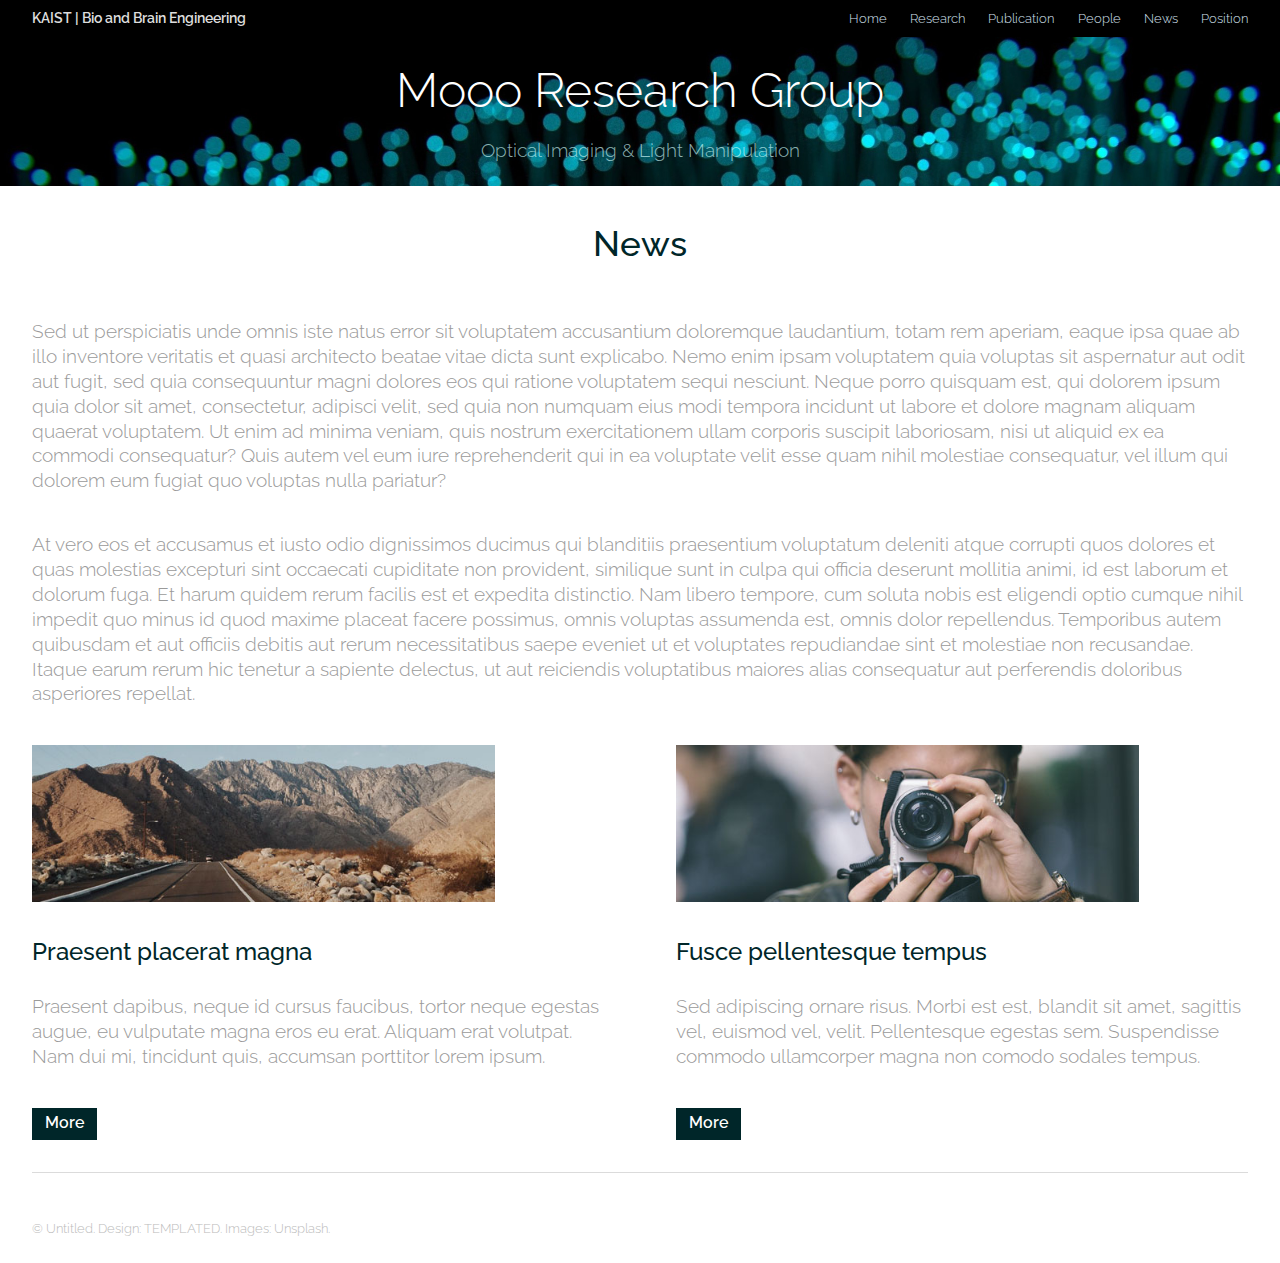
<file: News.html>
<!DOCTYPE HTML>
<!--
	Theory by TEMPLATED
	templated.co @templatedco
	Released for free under the Creative Commons Attribution 3.0 license (templated.co/license)
-->
<html>
	<head>
		<title>MOOO LAB | KAIST</title>
		<meta charset="utf-8" />
		<meta name="viewport" content="width=device-width, initial-scale=1" />
		<link rel="stylesheet" href="assets/css/main.css" />
	</head>
	<body>

		<!-- Header -->
			<header id="header">
				<div class="inner">
					<a class='logo'>KAIST | Bio and Brain Engineering</a>
					<nav id="nav">
						<a href="index.html">Home</a>
						<a href="Research.html">Research</a>
						<a href="Publication.html">Publication</a>
						<a href="People.html">People</a>
						<a href="News.html">News</a>
						<a href="Position.html">Position</a>
					</nav>
					<a href="#navPanel" class="navPanelToggle"><span class="fa fa-bars"></span></a>
				</div>
			</header>

		<!-- Banner -->
			<section id="banner">
				<h1><a href="index.html" style="text-decoration:none"> Mooo Research Group </a> </h1>
				<p>Optical Imaging & Light Manipulation</p>
			</section>

		<!-- Three -->
			<section id="three" class="wrapper">
				<div class="inner">
					<header class="align-center">
						<h2>News</h2>
					</header>
					<p>Sed ut perspiciatis unde omnis iste natus error sit voluptatem accusantium doloremque laudantium, totam rem aperiam, eaque ipsa quae ab illo inventore veritatis et quasi architecto beatae vitae dicta sunt explicabo. Nemo enim ipsam voluptatem quia voluptas sit aspernatur aut odit aut fugit, sed quia consequuntur magni dolores eos qui ratione voluptatem sequi nesciunt. Neque porro quisquam est, qui dolorem ipsum quia dolor sit amet, consectetur, adipisci velit, sed quia non numquam eius modi tempora incidunt ut labore et dolore magnam aliquam quaerat voluptatem. Ut enim ad minima veniam, quis nostrum exercitationem ullam corporis suscipit laboriosam, nisi ut aliquid ex ea commodi consequatur? Quis autem vel eum iure reprehenderit qui in ea voluptate velit esse quam nihil molestiae consequatur, vel illum qui dolorem eum fugiat quo voluptas nulla pariatur?</p>
					<p>At vero eos et accusamus et iusto odio dignissimos ducimus qui blanditiis praesentium voluptatum deleniti atque corrupti quos dolores et quas molestias excepturi sint occaecati cupiditate non provident, similique sunt in culpa qui officia deserunt mollitia animi, id est laborum et dolorum fuga. Et harum quidem rerum facilis est et expedita distinctio. Nam libero tempore, cum soluta nobis est eligendi optio cumque nihil impedit quo minus id quod maxime placeat facere possimus, omnis voluptas assumenda est, omnis dolor repellendus. Temporibus autem quibusdam et aut officiis debitis aut rerum necessitatibus saepe eveniet ut et voluptates repudiandae sint et molestiae non recusandae. Itaque earum rerum hic tenetur a sapiente delectus, ut aut reiciendis voluptatibus maiores alias consequatur aut perferendis doloribus asperiores repellat.</p>
					<div class="flex flex-2">
						<article>
							<div class="image fit">
								<img src="images/pic01.jpg" alt="Pic 01" />
							</div>
							<header>
								<h3>Praesent placerat magna</h3>
							</header>
							<p>Praesent dapibus, neque id cursus faucibus, tortor neque egestas augue, eu vulputate magna eros eu erat. Aliquam erat volutpat. Nam dui mi, tincidunt quis, accumsan porttitor lorem ipsum.</p>
							<footer>
								<a href="#" class="button special">More</a>
							</footer>
						</article>
						<article>
							<div class="image fit">
								<img src="images/pic02.jpg" alt="Pic 02" />
							</div>
							<header>
								<h3>Fusce pellentesque tempus</h3>
							</header>
							<p>Sed adipiscing ornare risus. Morbi est est, blandit sit amet, sagittis vel, euismod vel, velit. Pellentesque egestas sem. Suspendisse commodo ullamcorper magna non comodo sodales tempus.</p>
							<footer>
								<a href="#" class="button special">More</a>
							</footer>
						</article>
					</div>
				</div>
			</section>

		<!-- Footer -->
			<footer id="footer">
				<div class="inner">
					<div class="flex">
						<div class="copyright">
							&copy; Untitled. Design: <a href="https://templated.co">TEMPLATED</a>. Images: <a href="https://unsplash.com">Unsplash</a>.
						</div>
						<!--
						<ul class="icons">
							<li><a href="#" class="icon fa-facebook"><span class="label">Facebook</span></a></li>
							<li><a href="#" class="icon fa-twitter"><span class="label">Twitter</span></a></li>
							<li><a href="#" class="icon fa-linkedin"><span class="label">linkedIn</span></a></li>
							<li><a href="#" class="icon fa-pinterest-p"><span class="label">Pinterest</span></a></li>
							<li><a href="#" class="icon fa-vimeo"><span class="label">Vimeo</span></a></li>
						</ul>
						-->
					</div>
				</div>
			</footer>

		<!-- Scripts -->
			<script src="assets/js/jquery.min.js"></script>
			<script src="assets/js/skel.min.js"></script>
			<script src="assets/js/util.js"></script>
			<script src="assets/js/main.js"></script>

	</body>
</html>
</file>
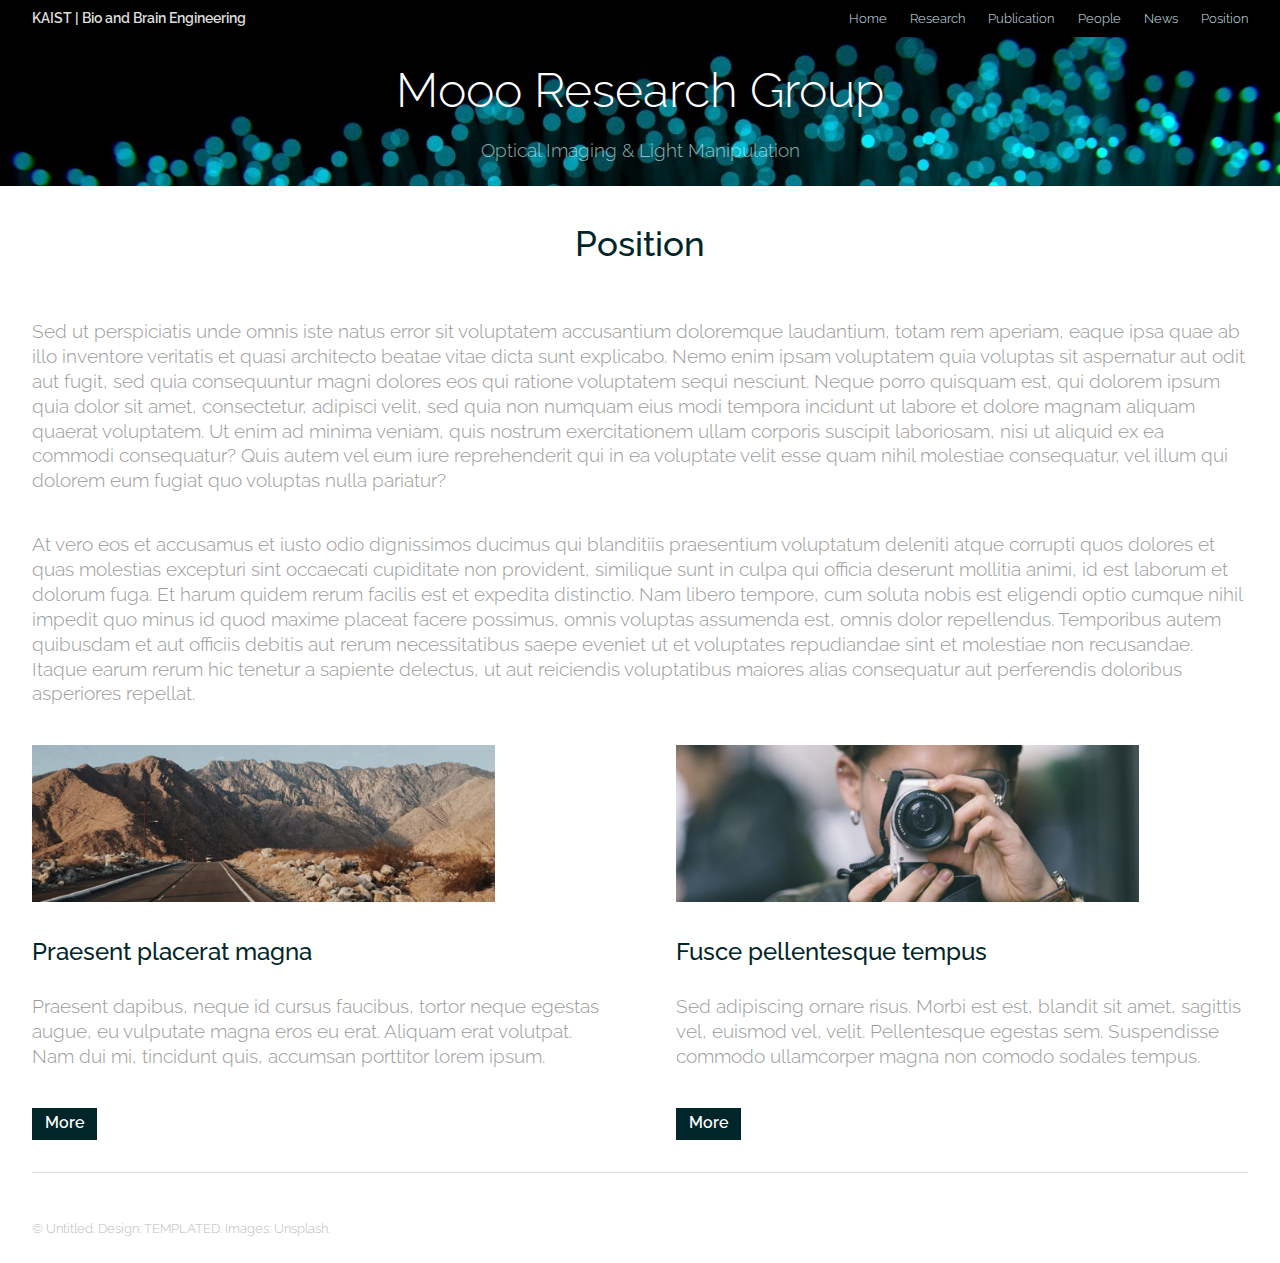
<file: Position.html>
<!DOCTYPE HTML>
<!--
	Theory by TEMPLATED
	templated.co @templatedco
	Released for free under the Creative Commons Attribution 3.0 license (templated.co/license)
-->
<html>
	<head>
		<title>MOOO LAB | KAIST</title>
		<meta charset="utf-8" />
		<meta name="viewport" content="width=device-width, initial-scale=1" />
		<link rel="stylesheet" href="assets/css/main.css" />
	</head>
	<body>

		<!-- Header -->
			<header id="header">
				<div class="inner">
					<a class='logo'>KAIST | Bio and Brain Engineering</a>
					<nav id="nav">
						<a href="index.html">Home</a>
						<a href="Research.html">Research</a>
						<a href="Publication.html">Publication</a>
						<a href="People.html">People</a>
						<a href="News.html">News</a>
						<a href="Position.html">Position</a>
					</nav>
					<a href="#navPanel" class="navPanelToggle"><span class="fa fa-bars"></span></a>
				</div>
			</header>

		<!-- Banner -->
			<section id="banner">
				<h1><a href="index.html" style="text-decoration:none"> Mooo Research Group </a> </h1>
				<p>Optical Imaging & Light Manipulation</p>
			</section>

		<!-- Three -->
			<section id="three" class="wrapper">
				<div class="inner">
					<header class="align-center">
						<h2>Position</h2>
					</header>
					<p>Sed ut perspiciatis unde omnis iste natus error sit voluptatem accusantium doloremque laudantium, totam rem aperiam, eaque ipsa quae ab illo inventore veritatis et quasi architecto beatae vitae dicta sunt explicabo. Nemo enim ipsam voluptatem quia voluptas sit aspernatur aut odit aut fugit, sed quia consequuntur magni dolores eos qui ratione voluptatem sequi nesciunt. Neque porro quisquam est, qui dolorem ipsum quia dolor sit amet, consectetur, adipisci velit, sed quia non numquam eius modi tempora incidunt ut labore et dolore magnam aliquam quaerat voluptatem. Ut enim ad minima veniam, quis nostrum exercitationem ullam corporis suscipit laboriosam, nisi ut aliquid ex ea commodi consequatur? Quis autem vel eum iure reprehenderit qui in ea voluptate velit esse quam nihil molestiae consequatur, vel illum qui dolorem eum fugiat quo voluptas nulla pariatur?</p>
					<p>At vero eos et accusamus et iusto odio dignissimos ducimus qui blanditiis praesentium voluptatum deleniti atque corrupti quos dolores et quas molestias excepturi sint occaecati cupiditate non provident, similique sunt in culpa qui officia deserunt mollitia animi, id est laborum et dolorum fuga. Et harum quidem rerum facilis est et expedita distinctio. Nam libero tempore, cum soluta nobis est eligendi optio cumque nihil impedit quo minus id quod maxime placeat facere possimus, omnis voluptas assumenda est, omnis dolor repellendus. Temporibus autem quibusdam et aut officiis debitis aut rerum necessitatibus saepe eveniet ut et voluptates repudiandae sint et molestiae non recusandae. Itaque earum rerum hic tenetur a sapiente delectus, ut aut reiciendis voluptatibus maiores alias consequatur aut perferendis doloribus asperiores repellat.</p>
					<div class="flex flex-2">
						<article>
							<div class="image fit">
								<img src="images/pic01.jpg" alt="Pic 01" />
							</div>
							<header>
								<h3>Praesent placerat magna</h3>
							</header>
							<p>Praesent dapibus, neque id cursus faucibus, tortor neque egestas augue, eu vulputate magna eros eu erat. Aliquam erat volutpat. Nam dui mi, tincidunt quis, accumsan porttitor lorem ipsum.</p>
							<footer>
								<a href="#" class="button special">More</a>
							</footer>
						</article>
						<article>
							<div class="image fit">
								<img src="images/pic02.jpg" alt="Pic 02" />
							</div>
							<header>
								<h3>Fusce pellentesque tempus</h3>
							</header>
							<p>Sed adipiscing ornare risus. Morbi est est, blandit sit amet, sagittis vel, euismod vel, velit. Pellentesque egestas sem. Suspendisse commodo ullamcorper magna non comodo sodales tempus.</p>
							<footer>
								<a href="#" class="button special">More</a>
							</footer>
						</article>
					</div>
				</div>
			</section>

		<!-- Footer -->
			<footer id="footer">
				<div class="inner">
					<div class="flex">
						<div class="copyright">
							&copy; Untitled. Design: <a href="https://templated.co">TEMPLATED</a>. Images: <a href="https://unsplash.com">Unsplash</a>.
						</div>
						<!--
						<ul class="icons">
							<li><a href="#" class="icon fa-facebook"><span class="label">Facebook</span></a></li>
							<li><a href="#" class="icon fa-twitter"><span class="label">Twitter</span></a></li>
							<li><a href="#" class="icon fa-linkedin"><span class="label">linkedIn</span></a></li>
							<li><a href="#" class="icon fa-pinterest-p"><span class="label">Pinterest</span></a></li>
							<li><a href="#" class="icon fa-vimeo"><span class="label">Vimeo</span></a></li>
						</ul>
						-->
					</div>
				</div>
			</footer>

		<!-- Scripts -->
			<script src="assets/js/jquery.min.js"></script>
			<script src="assets/js/skel.min.js"></script>
			<script src="assets/js/util.js"></script>
			<script src="assets/js/main.js"></script>

	</body>
</html>
</file>
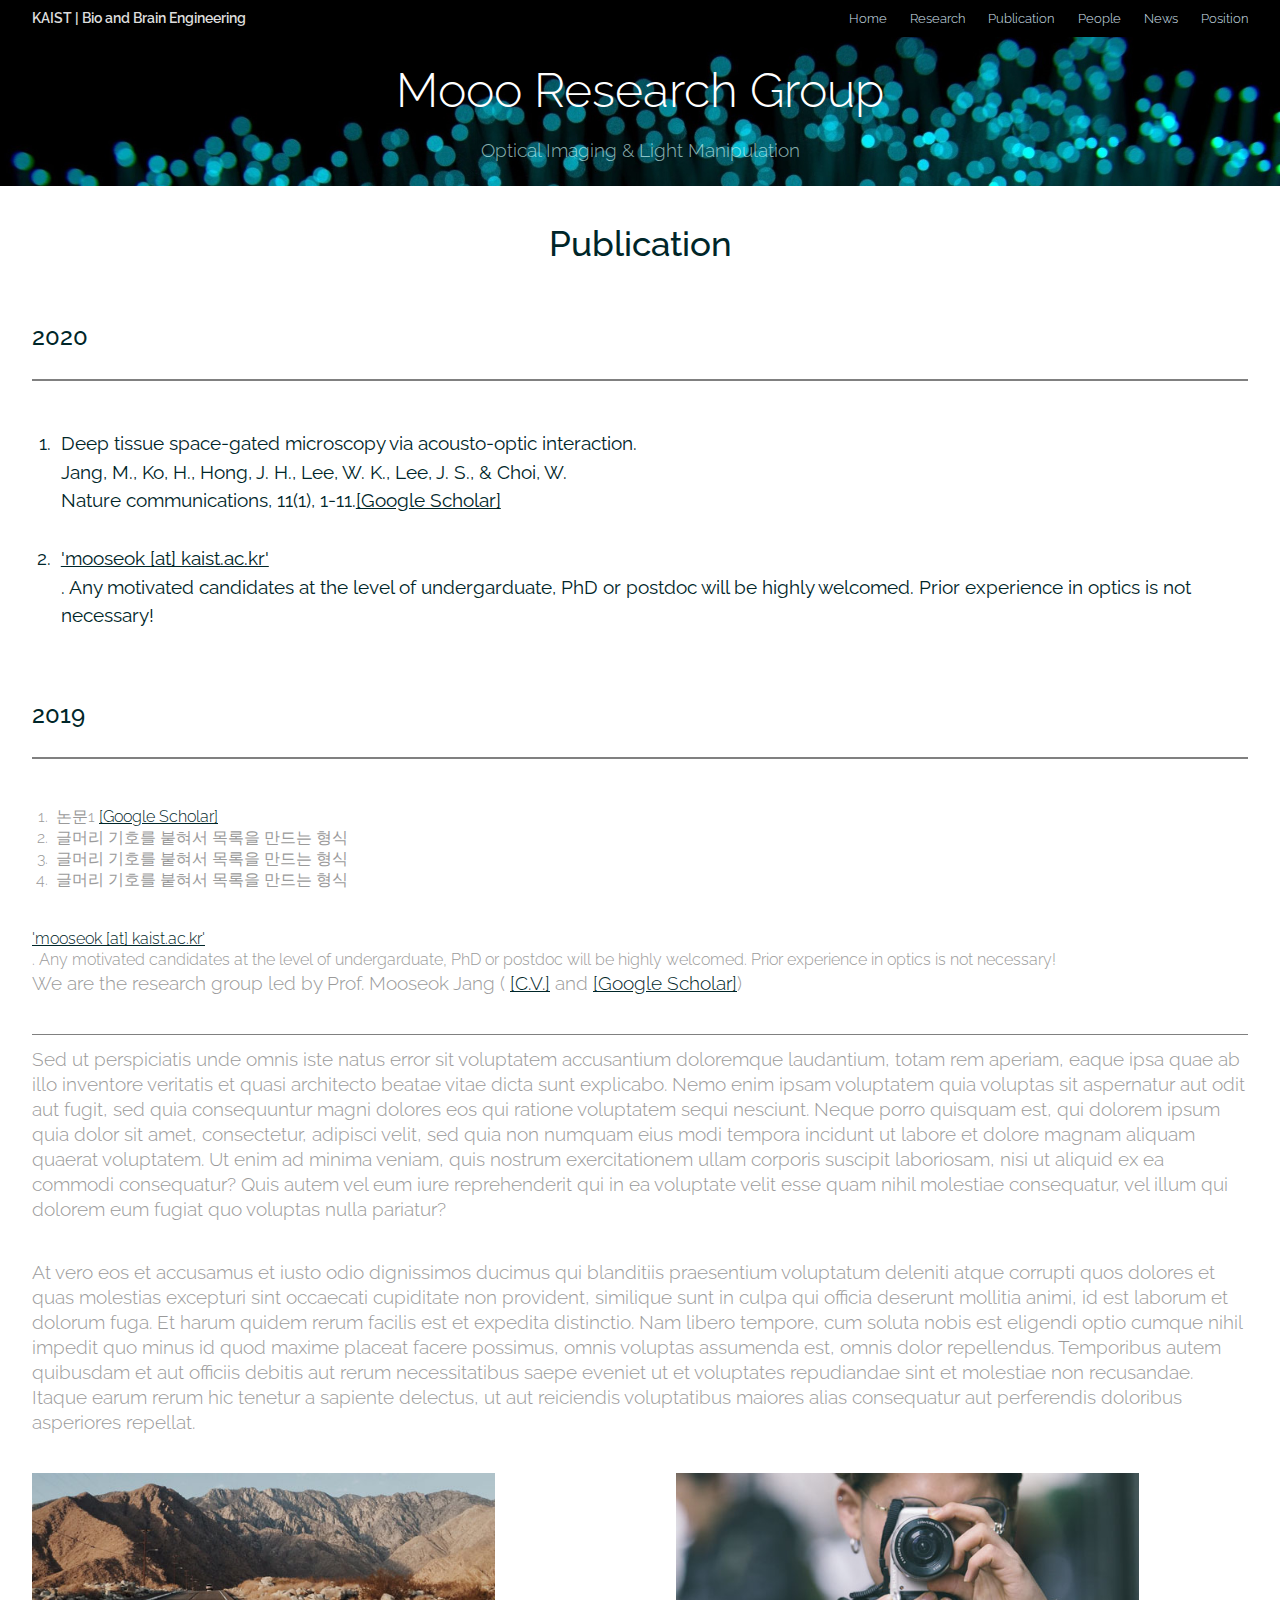
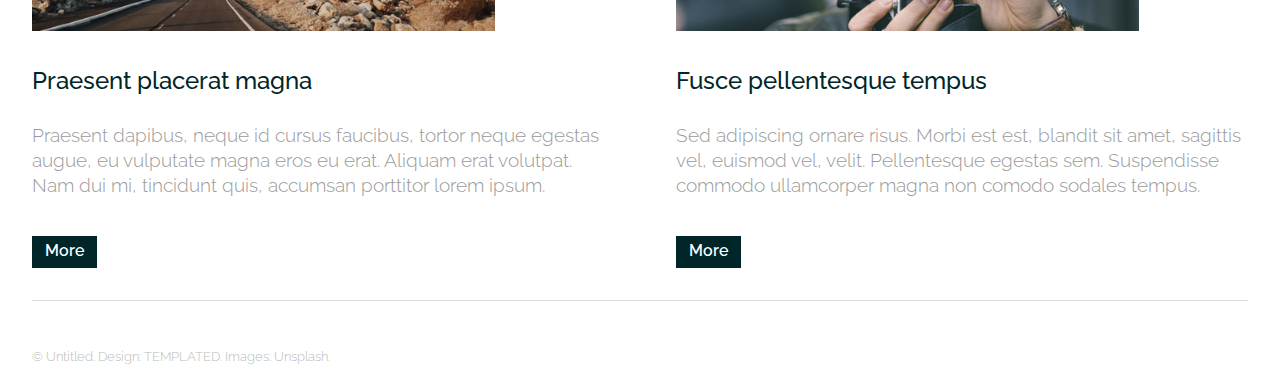
<file: Publication.html>
<!DOCTYPE HTML>
<!--
	Theory by TEMPLATED
	templated.co @templatedco
	Released for free under the Creative Commons Attribution 3.0 license (templated.co/license)
-->
<html>
	<head>
		<title>MOOO LAB | KAIST</title>
		<meta charset="utf-8" />
		<meta name="viewport" content="width=device-width, initial-scale=1" />
		<link rel="stylesheet" href="assets/css/main.css" />
	</head>
	<body>

		<!-- Header -->
			<header id="header">
				<div class="inner">
					<a class='logo'>KAIST | Bio and Brain Engineering</a>
					<nav id="nav">
						<a href="index.html">Home</a>
						<a href="Research.html">Research</a>
						<a href="Publication.html">Publication</a>
						<a href="People.html">People</a>
						<a href="News.html">News</a>
						<a href="Position.html">Position</a>
					</nav>
					<a href="#navPanel" class="navPanelToggle"><span class="fa fa-bars"></span></a>
				</div>
			</header>

		<!-- Banner -->
			<section id="banner">
				<h1><a href="index.html" style="text-decoration:none"> Mooo Research Group </a> </h1>
				<p>Optical Imaging & Light Manipulation</p>
			</section>

		<!-- Three -->
			<section id="three" class="wrapper">
				<div class="inner">
					<header class="align-center">
						<h2>Publication</h2>
					</header>

					<header>
						<h3>2020</h3>
						<div style="width: 100%; border-bottom:2px solid grey; margin-bottom: 12px;"></div>
					</header>

					<article>
						<h4><ol type="1">


								<li>
								Deep tissue space-gated microscopy via acousto-optic interaction. <br/>
								Jang, M., Ko, H., Hong, J. H., Lee, W. K., Lee, J. S., & Choi, W. <br/>
								Nature communications, 11(1), 1-11.<a href="https://scholar.google.com/citations?user=QYPGDkAAAAAJ&hl=en">[Google Scholar]</a> </li><br/>

								<li>
								<a href="mailto:%20mooseok@kaist.ac.kr">'mooseok [at] kaist.ac.kr'</a><br />. Any motivated candidates at the level of undergarduate, PhD or postdoc will be highly welcomed. Prior experience in optics is not necessary!
								</li><br/>

						</ol></h4>

					</article>


					<header>
						<h3>2019</h3>
						<div style="width: 100%; border-bottom:2px solid grey; margin-bottom: 12px;"></div>
					</header>

					<article>
						<p><ol type="1">

							<li > 논문1 <a href="https://scholar.google.com/citations?user=QYPGDkAAAAAJ&hl=en">[Google Scholar]</a> </li>
							<li >글머리 기호를 붙혀서 목록을 만드는 형식</li>
							<li >글머리 기호를 붙혀서 목록을 만드는 형식</li>
							<li >글머리 기호를 붙혀서 목록을 만드는 형식</li>

						</ol></p>
						<a href="mailto:%20mooseok@kaist.ac.kr">'mooseok [at] kaist.ac.kr'</a><br />. Any motivated candidates at the level of undergarduate, PhD or postdoc will be highly welcomed. Prior experience in optics is not necessary!

						<p>We are the research group led by Prof. Mooseok Jang (	<a href="http://mooo.ivyro.net/Mooseok%20Jang_CV_PUBLIC.pdf">[C.V.]</a> and <a href="https://scholar.google.com/citations?user=QYPGDkAAAAAJ&hl=en">[Google Scholar]</a>)

						<div style="clear: both;"></div>
						<div style="width: 100%; border-bottom:1px solid grey; margin-bottom: 12px;"></div>
					</article>

					<p>Sed ut perspiciatis unde omnis iste natus error sit voluptatem accusantium doloremque laudantium, totam rem aperiam, eaque ipsa quae ab illo inventore veritatis et quasi architecto beatae vitae dicta sunt explicabo. Nemo enim ipsam voluptatem quia voluptas sit aspernatur aut odit aut fugit, sed quia consequuntur magni dolores eos qui ratione voluptatem sequi nesciunt. Neque porro quisquam est, qui dolorem ipsum quia dolor sit amet, consectetur, adipisci velit, sed quia non numquam eius modi tempora incidunt ut labore et dolore magnam aliquam quaerat voluptatem. Ut enim ad minima veniam, quis nostrum exercitationem ullam corporis suscipit laboriosam, nisi ut aliquid ex ea commodi consequatur? Quis autem vel eum iure reprehenderit qui in ea voluptate velit esse quam nihil molestiae consequatur, vel illum qui dolorem eum fugiat quo voluptas nulla pariatur?</p>
					<p>At vero eos et accusamus et iusto odio dignissimos ducimus qui blanditiis praesentium voluptatum deleniti atque corrupti quos dolores et quas molestias excepturi sint occaecati cupiditate non provident, similique sunt in culpa qui officia deserunt mollitia animi, id est laborum et dolorum fuga. Et harum quidem rerum facilis est et expedita distinctio. Nam libero tempore, cum soluta nobis est eligendi optio cumque nihil impedit quo minus id quod maxime placeat facere possimus, omnis voluptas assumenda est, omnis dolor repellendus. Temporibus autem quibusdam et aut officiis debitis aut rerum necessitatibus saepe eveniet ut et voluptates repudiandae sint et molestiae non recusandae. Itaque earum rerum hic tenetur a sapiente delectus, ut aut reiciendis voluptatibus maiores alias consequatur aut perferendis doloribus asperiores repellat.</p>
					<div class="flex flex-2">
						<article>
							<div class="image fit">
								<img src="images/pic01.jpg" alt="Pic 01" />
							</div>
							<header>
								<h3>Praesent placerat magna</h3>
							</header>
							<p>Praesent dapibus, neque id cursus faucibus, tortor neque egestas augue, eu vulputate magna eros eu erat. Aliquam erat volutpat. Nam dui mi, tincidunt quis, accumsan porttitor lorem ipsum.</p>
							<footer>
								<a href="#" class="button special">More</a>
							</footer>
						</article>
						<article>
							<div class="image fit">
								<img src="images/pic02.jpg" alt="Pic 02" />
							</div>
							<header>
								<h3>Fusce pellentesque tempus</h3>
							</header>
							<p>Sed adipiscing ornare risus. Morbi est est, blandit sit amet, sagittis vel, euismod vel, velit. Pellentesque egestas sem. Suspendisse commodo ullamcorper magna non comodo sodales tempus.</p>
							<footer>
								<a href="#" class="button special">More</a>
							</footer>
						</article>
					</div>
				</div>
			</section>

		<!-- Footer -->
			<footer id="footer">
				<div class="inner">
					<div class="flex">
						<div class="copyright">
							&copy; Untitled. Design: <a href="https://templated.co">TEMPLATED</a>. Images: <a href="https://unsplash.com">Unsplash</a>.
						</div>
						<!--
						<ul class="icons">
							<li><a href="#" class="icon fa-facebook"><span class="label">Facebook</span></a></li>
							<li><a href="#" class="icon fa-twitter"><span class="label">Twitter</span></a></li>
							<li><a href="#" class="icon fa-linkedin"><span class="label">linkedIn</span></a></li>
							<li><a href="#" class="icon fa-pinterest-p"><span class="label">Pinterest</span></a></li>
							<li><a href="#" class="icon fa-vimeo"><span class="label">Vimeo</span></a></li>
						</ul>
						-->
					</div>
				</div>
			</footer>

		<!-- Scripts -->
			<script src="assets/js/jquery.min.js"></script>
			<script src="assets/js/skel.min.js"></script>
			<script src="assets/js/util.js"></script>
			<script src="assets/js/main.js"></script>

	</body>
</html>
</file>
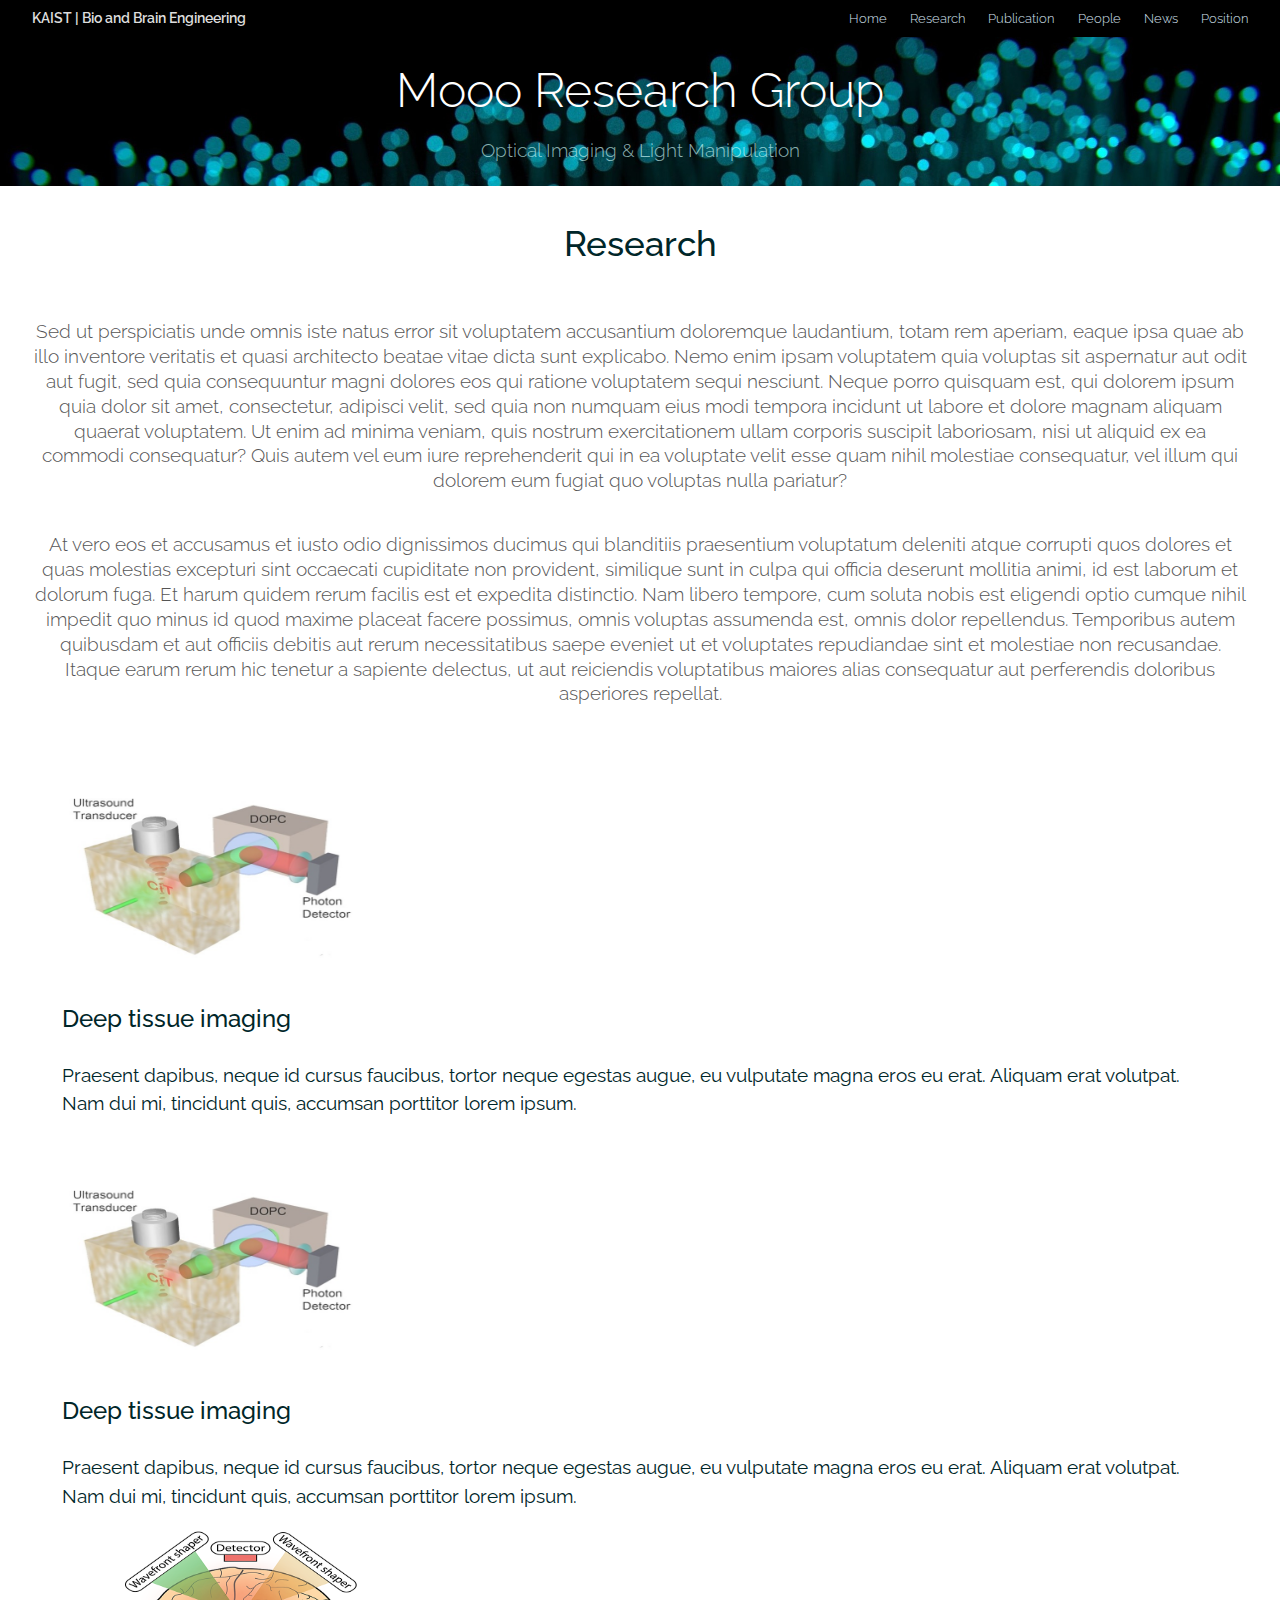
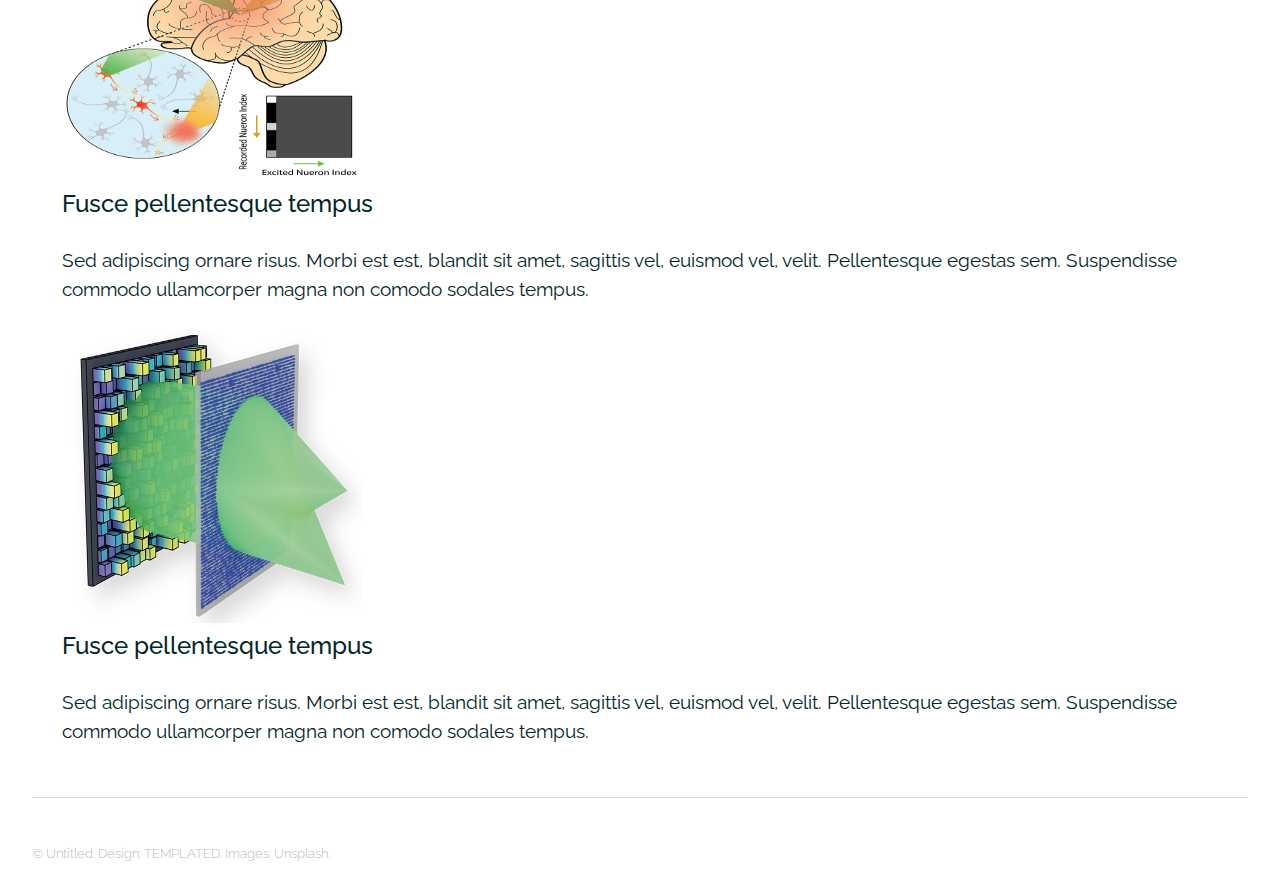
<file: Research.html>
<!DOCTYPE HTML>
<!--
	Theory by TEMPLATED
	templated.co @templatedco
	Released for free under the Creative Commons Attribution 3.0 license (templated.co/license)
-->
<html>
	<head>
		<title>MOOO LAB | KAIST</title>
		<meta charset="utf-8" />
		<meta name="viewport" content="width=device-width, initial-scale=1" />
		<link rel="stylesheet" href="assets/css/main.css" />
	</head>
	<body>

		<!-- Header -->
			<header id="header">
				<div class="inner">
					<a class='logo'>KAIST | Bio and Brain Engineering</a>
					<nav id="nav">
						<a href="index.html">Home</a>
						<a href="Research.html">Research</a>
						<a href="Publication.html">Publication</a>
						<a href="People.html">People</a>
						<a href="News.html">News</a>
						<a href="Position.html">Position</a>
					</nav>
					<a href="#navPanel" class="navPanelToggle"><span class="fa fa-bars"></span></a>
				</div>
			</header>

		<!-- Banner -->
			<section id="banner">
				<h1><a href="index.html" style="text-decoration:none"> Mooo Research Group </a> </h1>
				<p>Optical Imaging & Light Manipulation</p>
			</section>

		<!-- Three -->
			<section id="three" class="wrapper special">
				<div class="inner">
					<header class="align-center">
						<h2>Research</h2>
						<!--<p>Aliquam erat volutpat nam dui </p> -->
					</header>
					<p>Sed ut perspiciatis unde omnis iste natus error sit voluptatem accusantium doloremque laudantium, totam rem aperiam, eaque ipsa quae ab illo inventore veritatis et quasi architecto beatae vitae dicta sunt explicabo. Nemo enim ipsam voluptatem quia voluptas sit aspernatur aut odit aut fugit, sed quia consequuntur magni dolores eos qui ratione voluptatem sequi nesciunt. Neque porro quisquam est, qui dolorem ipsum quia dolor sit amet, consectetur, adipisci velit, sed quia non numquam eius modi tempora incidunt ut labore et dolore magnam aliquam quaerat voluptatem. Ut enim ad minima veniam, quis nostrum exercitationem ullam corporis suscipit laboriosam, nisi ut aliquid ex ea commodi consequatur? Quis autem vel eum iure reprehenderit qui in ea voluptate velit esse quam nihil molestiae consequatur, vel illum qui dolorem eum fugiat quo voluptas nulla pariatur?</p>
					<p>At vero eos et accusamus et iusto odio dignissimos ducimus qui blanditiis praesentium voluptatum deleniti atque corrupti quos dolores et quas molestias excepturi sint occaecati cupiditate non provident, similique sunt in culpa qui officia deserunt mollitia animi, id est laborum et dolorum fuga. Et harum quidem rerum facilis est et expedita distinctio. Nam libero tempore, cum soluta nobis est eligendi optio cumque nihil impedit quo minus id quod maxime placeat facere possimus, omnis voluptas assumenda est, omnis dolor repellendus. Temporibus autem quibusdam et aut officiis debitis aut rerum necessitatibus saepe eveniet ut et voluptates repudiandae sint et molestiae non recusandae. Itaque earum rerum hic tenetur a sapiente delectus, ut aut reiciendis voluptatibus maiores alias consequatur aut perferendis doloribus asperiores repellat.</p>
					<div class="inner">
						<article>
							<div class="image">
								<img src="images/FIG1_DeepTissue_Resize.jpg" width="300" height = "250" alt="Pic 01" />
							</div>
							<header>
								<h3>Deep tissue imaging</h3>
							</header>
							<h4>Praesent dapibus, neque id cursus faucibus, tortor neque egestas augue, eu vulputate magna eros eu erat. Aliquam erat volutpat. Nam dui mi, tincidunt quis, accumsan porttitor lorem ipsum.</h4>

						</article>

						<article>
							<div class="image">
								<img src="images/FIG1_DeepTissue_Resize.jpg" width="300" height = "250" alt="Pic 01" />
							</div>
							<header>
								<h3>Deep tissue imaging</h3>
							</header>
							<h4>Praesent dapibus, neque id cursus faucibus, tortor neque egestas augue, eu vulputate magna eros eu erat. Aliquam erat volutpat. Nam dui mi, tincidunt quis, accumsan porttitor lorem ipsum.</h4>

						</article>

						<article>
							<div class="image">
								<img src="images/FIG2_Neuromodulation_resize.png" width="300" height = "250" alt="Pic 02" />
							</div>
							<header>
								<h3>Fusce pellentesque tempus</h3>
							</header>
							<h4>Sed adipiscing ornare risus. Morbi est est, blandit sit amet, sagittis vel, euismod vel, velit. Pellentesque egestas sem. Suspendisse commodo ullamcorper magna non comodo sodales tempus.</h4>

						</article>

						<article>
							<div class="image">
								<img src="images/FIG3_LightManipulation_resize.jpg" width="300" height = "300" alt="Pic 03" />
							</div>
							<header>
								<h3>Fusce pellentesque tempus</h3>
							</header>
							<h4>Sed adipiscing ornare risus. Morbi est est, blandit sit amet, sagittis vel, euismod vel, velit. Pellentesque egestas sem. Suspendisse commodo ullamcorper magna non comodo sodales tempus.</h4>

						</article>


						</article>
					</div>
				</div>
			</section>

		<!-- Footer -->
			<footer id="footer">
				<div class="inner">
					<div class="flex">
						<div class="copyright">
							&copy; Untitled. Design: <a href="https://templated.co">TEMPLATED</a>. Images: <a href="https://unsplash.com">Unsplash</a>.
						</div>
						<!--
						<ul class="icons">
							<li><a href="#" class="icon fa-facebook"><span class="label">Facebook</span></a></li>
							<li><a href="#" class="icon fa-twitter"><span class="label">Twitter</span></a></li>
							<li><a href="#" class="icon fa-linkedin"><span class="label">linkedIn</span></a></li>
							<li><a href="#" class="icon fa-pinterest-p"><span class="label">Pinterest</span></a></li>
							<li><a href="#" class="icon fa-vimeo"><span class="label">Vimeo</span></a></li>
						</ul>
						-->
					</div>
				</div>
			</footer>

		<!-- Scripts -->
			<script src="assets/js/jquery.min.js"></script>
			<script src="assets/js/skel.min.js"></script>
			<script src="assets/js/util.js"></script>
			<script src="assets/js/main.js"></script>

	</body>
</html>
</file>
<file: assets/css/main.css>
@charset "UTF-8";
@import url(font-awesome.min.css);
@import "https://fonts.googleapis.com/css?family=Raleway:100,300,600";

/*
	Theory by TEMPLATED
	templated.co @templatedco
	Released for free under the Creative Commons Attribution 3.0 license (templated.co/license)
*/

/* Reset */

	html, body, div, span, applet, object, iframe, h1, h2, h3, h4, h5, h6, p, blockquote, pre, a, abbr, acronym, address, big, cite, code, del, dfn, em, img, ins, kbd, q, s, samp, small, strike, strong, sub, sup, tt, var, b, u, i, center, dl, dt, dd, ol, ul, li, fieldset, form, label, legend, table, caption, tbody, tfoot, thead, tr, th, td, article, aside, canvas, details, embed, figure, figcaption, footer, header, hgroup, menu, nav, output, ruby, section, summary, time, mark, audio, video {
		margin: 0;
		padding: 0;
		border: 0;
		font-size: 100%;
		font: inherit;
		vertical-align: baseline;
	}

	article, aside, details, figcaption, figure, footer, header, hgroup, menu, nav, section {
		display: block;
	}

	body {
		line-height: 1;
	}

	ol, ul {
		list-style: none;
	}

	blockquote, q {
		quotes: none;
	}

	blockquote:before, blockquote:after, q:before, q:after {
		content: '';
		content: none;
	}

	table {
		border-collapse: collapse;
		border-spacing: 0;
	}

	body {
		-webkit-text-size-adjust: none;
	}

/* Box Model */

	*, *:before, *:after {
		-moz-box-sizing: border-box;
		-webkit-box-sizing: border-box;
		box-sizing: border-box;
	}

/* Containers */

	.container {
		margin-left: auto;
		margin-right: auto;
	}

	.container.\31 25\25 {
		width: 100%;
		max-width: 100em;
		min-width: 80em;
	}

	.container.\37 5\25 {
		width: 60em;
	}

	.container.\35 0\25 {
		width: 40em;
	}

	.container.\32 5\25 {
		width: 20em;
	}

	.container {
		width: 80em;
	}

	@media screen and (max-width: 1680px) {

		.container.\31 25\25 {
			width: 100%;
			max-width: 100em;
			min-width: 80em;
		}

		.container.\37 5\25 {
			width: 60em;
		}

		.container.\35 0\25 {
			width: 40em;
		}

		.container.\32 5\25 {
			width: 20em;
		}

		.container {
			width: 80em;
		}

	}

	@media screen and (max-width: 1280px) {

		.container.\31 25\25 {
			width: 100%;
			max-width: 81.25em;
			min-width: 65em;
		}

		.container.\37 5\25 {
			width: 48.75em;
		}

		.container.\35 0\25 {
			width: 32.5em;
		}

		.container.\32 5\25 {
			width: 16.25em;
		}

		.container {
			width: 65em;
		}

	}

	@media screen and (max-width: 980px) {

		.container.\31 25\25 {
			width: 100%;
			max-width: 112.5%;
			min-width: 90%;
		}

		.container.\37 5\25 {
			width: 67.5%;
		}

		.container.\35 0\25 {
			width: 45%;
		}

		.container.\32 5\25 {
			width: 22.5%;
		}

		.container {
			width: 90%;
		}

	}

	@media screen and (max-width: 736px) {

		.container.\31 25\25 {
			width: 100%;
			max-width: 112.5%;
			min-width: 90%;
		}

		.container.\37 5\25 {
			width: 67.5%;
		}

		.container.\35 0\25 {
			width: 45%;
		}

		.container.\32 5\25 {
			width: 22.5%;
		}

		.container {
			width: 90% !important;
		}

	}

	@media screen and (max-width: 480px) {

		.container.\31 25\25 {
			width: 100%;
			max-width: 112.5%;
			min-width: 90%;
		}

		.container.\37 5\25 {
			width: 67.5%;
		}

		.container.\35 0\25 {
			width: 45%;
		}

		.container.\32 5\25 {
			width: 22.5%;
		}

		.container {
			width: 90% !important;
		}

	}

/* Grid */

	.row {
		border-bottom: solid 1px transparent;
		-moz-box-sizing: border-box;
		-webkit-box-sizing: border-box;
		box-sizing: border-box;
	}

	.row > * {
		float: left;
		-moz-box-sizing: border-box;
		-webkit-box-sizing: border-box;
		box-sizing: border-box;
	}

	.row:after, .row:before {
		content: '';
		display: block;
		clear: both;
		height: 0;
	}

	.row.uniform > * > :first-child {
		margin-top: 0;
	}

	.row.uniform > * > :last-child {
		margin-bottom: 0;
	}

	.row.\30 \25 > * {
		padding: 0 0 0 0em;
	}

	.row.\30 \25 {
		margin: 0 0 -1px 0em;
	}

	.row.uniform.\30 \25 > * {
		padding: 0em 0 0 0em;
	}

	.row.uniform.\30 \25 {
		margin: 0em 0 -1px 0em;
	}

	.row > * {
		padding: 0 0 0 2em;
	}

	.row {
		margin: 0 0 -1px -2em;
	}

	.row.uniform > * {
		padding: 2em 0 0 2em;
	}

	.row.uniform {
		margin: -2em 0 -1px -2em;
	}

	.row.\32 00\25 > * {
		padding: 0 0 0 4em;
	}

	.row.\32 00\25 {
		margin: 0 0 -1px -4em;
	}

	.row.uniform.\32 00\25 > * {
		padding: 4em 0 0 4em;
	}

	.row.uniform.\32 00\25 {
		margin: -4em 0 -1px -4em;
	}

	.row.\31 50\25 > * {
		padding: 0 0 0 3em;
	}

	.row.\31 50\25 {
		margin: 0 0 -1px -3em;
	}

	.row.uniform.\31 50\25 > * {
		padding: 3em 0 0 3em;
	}

	.row.uniform.\31 50\25 {
		margin: -3em 0 -1px -3em;
	}

	.row.\35 0\25 > * {
		padding: 0 0 0 1em;
	}

	.row.\35 0\25 {
		margin: 0 0 -1px -1em;
	}

	.row.uniform.\35 0\25 > * {
		padding: 1em 0 0 1em;
	}

	.row.uniform.\35 0\25 {
		margin: -1em 0 -1px -1em;
	}

	.row.\32 5\25 > * {
		padding: 0 0 0 0.5em;
	}

	.row.\32 5\25 {
		margin: 0 0 -1px -0.5em;
	}

	.row.uniform.\32 5\25 > * {
		padding: 0.5em 0 0 0.5em;
	}

	.row.uniform.\32 5\25 {
		margin: -0.5em 0 -1px -0.5em;
	}

	.\31 2u, .\31 2u\24 {
		width: 100%;
		clear: none;
		margin-left: 0;
	}

	.\31 1u, .\31 1u\24 {
		width: 91.6666666667%;
		clear: none;
		margin-left: 0;
	}

	.\31 0u, .\31 0u\24 {
		width: 83.3333333333%;
		clear: none;
		margin-left: 0;
	}

	.\39 u, .\39 u\24 {
		width: 75%;
		clear: none;
		margin-left: 0;
	}

	.\38 u, .\38 u\24 {
		width: 66.6666666667%;
		clear: none;
		margin-left: 0;
	}

	.\37 u, .\37 u\24 {
		width: 58.3333333333%;
		clear: none;
		margin-left: 0;
	}

	.\36 u, .\36 u\24 {
		width: 50%;
		clear: none;
		margin-left: 0;
	}

	.\35 u, .\35 u\24 {
		width: 41.6666666667%;
		clear: none;
		margin-left: 0;
	}

	.\34 u, .\34 u\24 {
		width: 33.3333333333%;
		clear: none;
		margin-left: 0;
	}

	.\33 u, .\33 u\24 {
		width: 25%;
		clear: none;
		margin-left: 0;
	}

	.\32 u, .\32 u\24 {
		width: 16.6666666667%;
		clear: none;
		margin-left: 0;
	}

	.\31 u, .\31 u\24 {
		width: 8.3333333333%;
		clear: none;
		margin-left: 0;
	}

	.\31 2u\24 + *,
	.\31 1u\24 + *,
	.\31 0u\24 + *,
	.\39 u\24 + *,
	.\38 u\24 + *,
	.\37 u\24 + *,
	.\36 u\24 + *,
	.\35 u\24 + *,
	.\34 u\24 + *,
	.\33 u\24 + *,
	.\32 u\24 + *,
	.\31 u\24 + * {
		clear: left;
	}

	.\-11u {
		margin-left: 91.66667%;
	}

	.\-10u {
		margin-left: 83.33333%;
	}

	.\-9u {
		margin-left: 75%;
	}

	.\-8u {
		margin-left: 66.66667%;
	}

	.\-7u {
		margin-left: 58.33333%;
	}

	.\-6u {
		margin-left: 50%;
	}

	.\-5u {
		margin-left: 41.66667%;
	}

	.\-4u {
		margin-left: 33.33333%;
	}

	.\-3u {
		margin-left: 25%;
	}

	.\-2u {
		margin-left: 16.66667%;
	}

	.\-1u {
		margin-left: 8.33333%;
	}

	@media screen and (max-width: 1680px) {

		.row > * {
			padding: 0 0 0 2em;
		}

		.row {
			margin: 0 0 -1px -2em;
		}

		.row.uniform > * {
			padding: 2em 0 0 2em;
		}

		.row.uniform {
			margin: -2em 0 -1px -2em;
		}

		.row.\32 00\25 > * {
			padding: 0 0 0 4em;
		}

		.row.\32 00\25 {
			margin: 0 0 -1px -4em;
		}

		.row.uniform.\32 00\25 > * {
			padding: 4em 0 0 4em;
		}

		.row.uniform.\32 00\25 {
			margin: -4em 0 -1px -4em;
		}

		.row.\31 50\25 > * {
			padding: 0 0 0 3em;
		}

		.row.\31 50\25 {
			margin: 0 0 -1px -3em;
		}

		.row.uniform.\31 50\25 > * {
			padding: 3em 0 0 3em;
		}

		.row.uniform.\31 50\25 {
			margin: -3em 0 -1px -3em;
		}

		.row.\35 0\25 > * {
			padding: 0 0 0 1em;
		}

		.row.\35 0\25 {
			margin: 0 0 -1px -1em;
		}

		.row.uniform.\35 0\25 > * {
			padding: 1em 0 0 1em;
		}

		.row.uniform.\35 0\25 {
			margin: -1em 0 -1px -1em;
		}

		.row.\32 5\25 > * {
			padding: 0 0 0 0.5em;
		}

		.row.\32 5\25 {
			margin: 0 0 -1px -0.5em;
		}

		.row.uniform.\32 5\25 > * {
			padding: 0.5em 0 0 0.5em;
		}

		.row.uniform.\32 5\25 {
			margin: -0.5em 0 -1px -0.5em;
		}

		.\31 2u\28xlarge\29, .\31 2u\24\28xlarge\29 {
			width: 100%;
			clear: none;
			margin-left: 0;
		}

		.\31 1u\28xlarge\29, .\31 1u\24\28xlarge\29 {
			width: 91.6666666667%;
			clear: none;
			margin-left: 0;
		}

		.\31 0u\28xlarge\29, .\31 0u\24\28xlarge\29 {
			width: 83.3333333333%;
			clear: none;
			margin-left: 0;
		}

		.\39 u\28xlarge\29, .\39 u\24\28xlarge\29 {
			width: 75%;
			clear: none;
			margin-left: 0;
		}

		.\38 u\28xlarge\29, .\38 u\24\28xlarge\29 {
			width: 66.6666666667%;
			clear: none;
			margin-left: 0;
		}

		.\37 u\28xlarge\29, .\37 u\24\28xlarge\29 {
			width: 58.3333333333%;
			clear: none;
			margin-left: 0;
		}

		.\36 u\28xlarge\29, .\36 u\24\28xlarge\29 {
			width: 50%;
			clear: none;
			margin-left: 0;
		}

		.\35 u\28xlarge\29, .\35 u\24\28xlarge\29 {
			width: 41.6666666667%;
			clear: none;
			margin-left: 0;
		}

		.\34 u\28xlarge\29, .\34 u\24\28xlarge\29 {
			width: 33.3333333333%;
			clear: none;
			margin-left: 0;
		}

		.\33 u\28xlarge\29, .\33 u\24\28xlarge\29 {
			width: 25%;
			clear: none;
			margin-left: 0;
		}

		.\32 u\28xlarge\29, .\32 u\24\28xlarge\29 {
			width: 16.6666666667%;
			clear: none;
			margin-left: 0;
		}

		.\31 u\28xlarge\29, .\31 u\24\28xlarge\29 {
			width: 8.3333333333%;
			clear: none;
			margin-left: 0;
		}

		.\31 2u\24\28xlarge\29 + *,
		.\31 1u\24\28xlarge\29 + *,
		.\31 0u\24\28xlarge\29 + *,
		.\39 u\24\28xlarge\29 + *,
		.\38 u\24\28xlarge\29 + *,
		.\37 u\24\28xlarge\29 + *,
		.\36 u\24\28xlarge\29 + *,
		.\35 u\24\28xlarge\29 + *,
		.\34 u\24\28xlarge\29 + *,
		.\33 u\24\28xlarge\29 + *,
		.\32 u\24\28xlarge\29 + *,
		.\31 u\24\28xlarge\29 + * {
			clear: left;
		}

		.\-11u\28xlarge\29 {
			margin-left: 91.66667%;
		}

		.\-10u\28xlarge\29 {
			margin-left: 83.33333%;
		}

		.\-9u\28xlarge\29 {
			margin-left: 75%;
		}

		.\-8u\28xlarge\29 {
			margin-left: 66.66667%;
		}

		.\-7u\28xlarge\29 {
			margin-left: 58.33333%;
		}

		.\-6u\28xlarge\29 {
			margin-left: 50%;
		}

		.\-5u\28xlarge\29 {
			margin-left: 41.66667%;
		}

		.\-4u\28xlarge\29 {
			margin-left: 33.33333%;
		}

		.\-3u\28xlarge\29 {
			margin-left: 25%;
		}

		.\-2u\28xlarge\29 {
			margin-left: 16.66667%;
		}

		.\-1u\28xlarge\29 {
			margin-left: 8.33333%;
		}

	}

	@media screen and (max-width: 1280px) {

		.row > * {
			padding: 0 0 0 1.5em;
		}

		.row {
			margin: 0 0 -1px -1.5em;
		}

		.row.uniform > * {
			padding: 1.5em 0 0 1.5em;
		}

		.row.uniform {
			margin: -1.5em 0 -1px -1.5em;
		}

		.row.\32 00\25 > * {
			padding: 0 0 0 3em;
		}

		.row.\32 00\25 {
			margin: 0 0 -1px -3em;
		}

		.row.uniform.\32 00\25 > * {
			padding: 3em 0 0 3em;
		}

		.row.uniform.\32 00\25 {
			margin: -3em 0 -1px -3em;
		}

		.row.\31 50\25 > * {
			padding: 0 0 0 2.25em;
		}

		.row.\31 50\25 {
			margin: 0 0 -1px -2.25em;
		}

		.row.uniform.\31 50\25 > * {
			padding: 2.25em 0 0 2.25em;
		}

		.row.uniform.\31 50\25 {
			margin: -2.25em 0 -1px -2.25em;
		}

		.row.\35 0\25 > * {
			padding: 0 0 0 0.75em;
		}

		.row.\35 0\25 {
			margin: 0 0 -1px -0.75em;
		}

		.row.uniform.\35 0\25 > * {
			padding: 0.75em 0 0 0.75em;
		}

		.row.uniform.\35 0\25 {
			margin: -0.75em 0 -1px -0.75em;
		}

		.row.\32 5\25 > * {
			padding: 0 0 0 0.375em;
		}

		.row.\32 5\25 {
			margin: 0 0 -1px -0.375em;
		}

		.row.uniform.\32 5\25 > * {
			padding: 0.375em 0 0 0.375em;
		}

		.row.uniform.\32 5\25 {
			margin: -0.375em 0 -1px -0.375em;
		}

		.\31 2u\28large\29, .\31 2u\24\28large\29 {
			width: 100%;
			clear: none;
			margin-left: 0;
		}

		.\31 1u\28large\29, .\31 1u\24\28large\29 {
			width: 91.6666666667%;
			clear: none;
			margin-left: 0;
		}

		.\31 0u\28large\29, .\31 0u\24\28large\29 {
			width: 83.3333333333%;
			clear: none;
			margin-left: 0;
		}

		.\39 u\28large\29, .\39 u\24\28large\29 {
			width: 75%;
			clear: none;
			margin-left: 0;
		}

		.\38 u\28large\29, .\38 u\24\28large\29 {
			width: 66.6666666667%;
			clear: none;
			margin-left: 0;
		}

		.\37 u\28large\29, .\37 u\24\28large\29 {
			width: 58.3333333333%;
			clear: none;
			margin-left: 0;
		}

		.\36 u\28large\29, .\36 u\24\28large\29 {
			width: 50%;
			clear: none;
			margin-left: 0;
		}

		.\35 u\28large\29, .\35 u\24\28large\29 {
			width: 41.6666666667%;
			clear: none;
			margin-left: 0;
		}

		.\34 u\28large\29, .\34 u\24\28large\29 {
			width: 33.3333333333%;
			clear: none;
			margin-left: 0;
		}

		.\33 u\28large\29, .\33 u\24\28large\29 {
			width: 25%;
			clear: none;
			margin-left: 0;
		}

		.\32 u\28large\29, .\32 u\24\28large\29 {
			width: 16.6666666667%;
			clear: none;
			margin-left: 0;
		}

		.\31 u\28large\29, .\31 u\24\28large\29 {
			width: 8.3333333333%;
			clear: none;
			margin-left: 0;
		}

		.\31 2u\24\28large\29 + *,
		.\31 1u\24\28large\29 + *,
		.\31 0u\24\28large\29 + *,
		.\39 u\24\28large\29 + *,
		.\38 u\24\28large\29 + *,
		.\37 u\24\28large\29 + *,
		.\36 u\24\28large\29 + *,
		.\35 u\24\28large\29 + *,
		.\34 u\24\28large\29 + *,
		.\33 u\24\28large\29 + *,
		.\32 u\24\28large\29 + *,
		.\31 u\24\28large\29 + * {
			clear: left;
		}

		.\-11u\28large\29 {
			margin-left: 91.66667%;
		}

		.\-10u\28large\29 {
			margin-left: 83.33333%;
		}

		.\-9u\28large\29 {
			margin-left: 75%;
		}

		.\-8u\28large\29 {
			margin-left: 66.66667%;
		}

		.\-7u\28large\29 {
			margin-left: 58.33333%;
		}

		.\-6u\28large\29 {
			margin-left: 50%;
		}

		.\-5u\28large\29 {
			margin-left: 41.66667%;
		}

		.\-4u\28large\29 {
			margin-left: 33.33333%;
		}

		.\-3u\28large\29 {
			margin-left: 25%;
		}

		.\-2u\28large\29 {
			margin-left: 16.66667%;
		}

		.\-1u\28large\29 {
			margin-left: 8.33333%;
		}

	}

	@media screen and (max-width: 980px) {

		.row > * {
			padding: 0 0 0 1.5em;
		}

		.row {
			margin: 0 0 -1px -1.5em;
		}

		.row.uniform > * {
			padding: 1.5em 0 0 1.5em;
		}

		.row.uniform {
			margin: -1.5em 0 -1px -1.5em;
		}

		.row.\32 00\25 > * {
			padding: 0 0 0 3em;
		}

		.row.\32 00\25 {
			margin: 0 0 -1px -3em;
		}

		.row.uniform.\32 00\25 > * {
			padding: 3em 0 0 3em;
		}

		.row.uniform.\32 00\25 {
			margin: -3em 0 -1px -3em;
		}

		.row.\31 50\25 > * {
			padding: 0 0 0 2.25em;
		}

		.row.\31 50\25 {
			margin: 0 0 -1px -2.25em;
		}

		.row.uniform.\31 50\25 > * {
			padding: 2.25em 0 0 2.25em;
		}

		.row.uniform.\31 50\25 {
			margin: -2.25em 0 -1px -2.25em;
		}

		.row.\35 0\25 > * {
			padding: 0 0 0 0.75em;
		}

		.row.\35 0\25 {
			margin: 0 0 -1px -0.75em;
		}

		.row.uniform.\35 0\25 > * {
			padding: 0.75em 0 0 0.75em;
		}

		.row.uniform.\35 0\25 {
			margin: -0.75em 0 -1px -0.75em;
		}

		.row.\32 5\25 > * {
			padding: 0 0 0 0.375em;
		}

		.row.\32 5\25 {
			margin: 0 0 -1px -0.375em;
		}

		.row.uniform.\32 5\25 > * {
			padding: 0.375em 0 0 0.375em;
		}

		.row.uniform.\32 5\25 {
			margin: -0.375em 0 -1px -0.375em;
		}

		.\31 2u\28medium\29, .\31 2u\24\28medium\29 {
			width: 100%;
			clear: none;
			margin-left: 0;
		}

		.\31 1u\28medium\29, .\31 1u\24\28medium\29 {
			width: 91.6666666667%;
			clear: none;
			margin-left: 0;
		}

		.\31 0u\28medium\29, .\31 0u\24\28medium\29 {
			width: 83.3333333333%;
			clear: none;
			margin-left: 0;
		}

		.\39 u\28medium\29, .\39 u\24\28medium\29 {
			width: 75%;
			clear: none;
			margin-left: 0;
		}

		.\38 u\28medium\29, .\38 u\24\28medium\29 {
			width: 66.6666666667%;
			clear: none;
			margin-left: 0;
		}

		.\37 u\28medium\29, .\37 u\24\28medium\29 {
			width: 58.3333333333%;
			clear: none;
			margin-left: 0;
		}

		.\36 u\28medium\29, .\36 u\24\28medium\29 {
			width: 50%;
			clear: none;
			margin-left: 0;
		}

		.\35 u\28medium\29, .\35 u\24\28medium\29 {
			width: 41.6666666667%;
			clear: none;
			margin-left: 0;
		}

		.\34 u\28medium\29, .\34 u\24\28medium\29 {
			width: 33.3333333333%;
			clear: none;
			margin-left: 0;
		}

		.\33 u\28medium\29, .\33 u\24\28medium\29 {
			width: 25%;
			clear: none;
			margin-left: 0;
		}

		.\32 u\28medium\29, .\32 u\24\28medium\29 {
			width: 16.6666666667%;
			clear: none;
			margin-left: 0;
		}

		.\31 u\28medium\29, .\31 u\24\28medium\29 {
			width: 8.3333333333%;
			clear: none;
			margin-left: 0;
		}

		.\31 2u\24\28medium\29 + *,
		.\31 1u\24\28medium\29 + *,
		.\31 0u\24\28medium\29 + *,
		.\39 u\24\28medium\29 + *,
		.\38 u\24\28medium\29 + *,
		.\37 u\24\28medium\29 + *,
		.\36 u\24\28medium\29 + *,
		.\35 u\24\28medium\29 + *,
		.\34 u\24\28medium\29 + *,
		.\33 u\24\28medium\29 + *,
		.\32 u\24\28medium\29 + *,
		.\31 u\24\28medium\29 + * {
			clear: left;
		}

		.\-11u\28medium\29 {
			margin-left: 91.66667%;
		}

		.\-10u\28medium\29 {
			margin-left: 83.33333%;
		}

		.\-9u\28medium\29 {
			margin-left: 75%;
		}

		.\-8u\28medium\29 {
			margin-left: 66.66667%;
		}

		.\-7u\28medium\29 {
			margin-left: 58.33333%;
		}

		.\-6u\28medium\29 {
			margin-left: 50%;
		}

		.\-5u\28medium\29 {
			margin-left: 41.66667%;
		}

		.\-4u\28medium\29 {
			margin-left: 33.33333%;
		}

		.\-3u\28medium\29 {
			margin-left: 25%;
		}

		.\-2u\28medium\29 {
			margin-left: 16.66667%;
		}

		.\-1u\28medium\29 {
			margin-left: 8.33333%;
		}

	}

	@media screen and (max-width: 736px) {

		.row > * {
			padding: 0 0 0 1.25em;
		}

		.row {
			margin: 0 0 -1px -1.25em;
		}

		.row.uniform > * {
			padding: 1.25em 0 0 1.25em;
		}

		.row.uniform {
			margin: -1.25em 0 -1px -1.25em;
		}

		.row.\32 00\25 > * {
			padding: 0 0 0 2.5em;
		}

		.row.\32 00\25 {
			margin: 0 0 -1px -2.5em;
		}

		.row.uniform.\32 00\25 > * {
			padding: 2.5em 0 0 2.5em;
		}

		.row.uniform.\32 00\25 {
			margin: -2.5em 0 -1px -2.5em;
		}

		.row.\31 50\25 > * {
			padding: 0 0 0 1.875em;
		}

		.row.\31 50\25 {
			margin: 0 0 -1px -1.875em;
		}

		.row.uniform.\31 50\25 > * {
			padding: 1.875em 0 0 1.875em;
		}

		.row.uniform.\31 50\25 {
			margin: -1.875em 0 -1px -1.875em;
		}

		.row.\35 0\25 > * {
			padding: 0 0 0 0.625em;
		}

		.row.\35 0\25 {
			margin: 0 0 -1px -0.625em;
		}

		.row.uniform.\35 0\25 > * {
			padding: 0.625em 0 0 0.625em;
		}

		.row.uniform.\35 0\25 {
			margin: -0.625em 0 -1px -0.625em;
		}

		.row.\32 5\25 > * {
			padding: 0 0 0 0.3125em;
		}

		.row.\32 5\25 {
			margin: 0 0 -1px -0.3125em;
		}

		.row.uniform.\32 5\25 > * {
			padding: 0.3125em 0 0 0.3125em;
		}

		.row.uniform.\32 5\25 {
			margin: -0.3125em 0 -1px -0.3125em;
		}

		.\31 2u\28small\29, .\31 2u\24\28small\29 {
			width: 100%;
			clear: none;
			margin-left: 0;
		}

		.\31 1u\28small\29, .\31 1u\24\28small\29 {
			width: 91.6666666667%;
			clear: none;
			margin-left: 0;
		}

		.\31 0u\28small\29, .\31 0u\24\28small\29 {
			width: 83.3333333333%;
			clear: none;
			margin-left: 0;
		}

		.\39 u\28small\29, .\39 u\24\28small\29 {
			width: 75%;
			clear: none;
			margin-left: 0;
		}

		.\38 u\28small\29, .\38 u\24\28small\29 {
			width: 66.6666666667%;
			clear: none;
			margin-left: 0;
		}

		.\37 u\28small\29, .\37 u\24\28small\29 {
			width: 58.3333333333%;
			clear: none;
			margin-left: 0;
		}

		.\36 u\28small\29, .\36 u\24\28small\29 {
			width: 50%;
			clear: none;
			margin-left: 0;
		}

		.\35 u\28small\29, .\35 u\24\28small\29 {
			width: 41.6666666667%;
			clear: none;
			margin-left: 0;
		}

		.\34 u\28small\29, .\34 u\24\28small\29 {
			width: 33.3333333333%;
			clear: none;
			margin-left: 0;
		}

		.\33 u\28small\29, .\33 u\24\28small\29 {
			width: 25%;
			clear: none;
			margin-left: 0;
		}

		.\32 u\28small\29, .\32 u\24\28small\29 {
			width: 16.6666666667%;
			clear: none;
			margin-left: 0;
		}

		.\31 u\28small\29, .\31 u\24\28small\29 {
			width: 8.3333333333%;
			clear: none;
			margin-left: 0;
		}

		.\31 2u\24\28small\29 + *,
		.\31 1u\24\28small\29 + *,
		.\31 0u\24\28small\29 + *,
		.\39 u\24\28small\29 + *,
		.\38 u\24\28small\29 + *,
		.\37 u\24\28small\29 + *,
		.\36 u\24\28small\29 + *,
		.\35 u\24\28small\29 + *,
		.\34 u\24\28small\29 + *,
		.\33 u\24\28small\29 + *,
		.\32 u\24\28small\29 + *,
		.\31 u\24\28small\29 + * {
			clear: left;
		}

		.\-11u\28small\29 {
			margin-left: 91.66667%;
		}

		.\-10u\28small\29 {
			margin-left: 83.33333%;
		}

		.\-9u\28small\29 {
			margin-left: 75%;
		}

		.\-8u\28small\29 {
			margin-left: 66.66667%;
		}

		.\-7u\28small\29 {
			margin-left: 58.33333%;
		}

		.\-6u\28small\29 {
			margin-left: 50%;
		}

		.\-5u\28small\29 {
			margin-left: 41.66667%;
		}

		.\-4u\28small\29 {
			margin-left: 33.33333%;
		}

		.\-3u\28small\29 {
			margin-left: 25%;
		}

		.\-2u\28small\29 {
			margin-left: 16.66667%;
		}

		.\-1u\28small\29 {
			margin-left: 8.33333%;
		}

	}

	@media screen and (max-width: 480px) {

		.row > * {
			padding: 0 0 0 1.25em;
		}

		.row {
			margin: 0 0 -1px -1.25em;
		}

		.row.uniform > * {
			padding: 1.25em 0 0 1.25em;
		}

		.row.uniform {
			margin: -1.25em 0 -1px -1.25em;
		}

		.row.\32 00\25 > * {
			padding: 0 0 0 2.5em;
		}

		.row.\32 00\25 {
			margin: 0 0 -1px -2.5em;
		}

		.row.uniform.\32 00\25 > * {
			padding: 2.5em 0 0 2.5em;
		}

		.row.uniform.\32 00\25 {
			margin: -2.5em 0 -1px -2.5em;
		}

		.row.\31 50\25 > * {
			padding: 0 0 0 1.875em;
		}

		.row.\31 50\25 {
			margin: 0 0 -1px -1.875em;
		}

		.row.uniform.\31 50\25 > * {
			padding: 1.875em 0 0 1.875em;
		}

		.row.uniform.\31 50\25 {
			margin: -1.875em 0 -1px -1.875em;
		}

		.row.\35 0\25 > * {
			padding: 0 0 0 0.625em;
		}

		.row.\35 0\25 {
			margin: 0 0 -1px -0.625em;
		}

		.row.uniform.\35 0\25 > * {
			padding: 0.625em 0 0 0.625em;
		}

		.row.uniform.\35 0\25 {
			margin: -0.625em 0 -1px -0.625em;
		}

		.row.\32 5\25 > * {
			padding: 0 0 0 0.3125em;
		}

		.row.\32 5\25 {
			margin: 0 0 -1px -0.3125em;
		}

		.row.uniform.\32 5\25 > * {
			padding: 0.3125em 0 0 0.3125em;
		}

		.row.uniform.\32 5\25 {
			margin: -0.3125em 0 -1px -0.3125em;
		}

		.\31 2u\28xsmall\29, .\31 2u\24\28xsmall\29 {
			width: 100%;
			clear: none;
			margin-left: 0;
		}

		.\31 1u\28xsmall\29, .\31 1u\24\28xsmall\29 {
			width: 91.6666666667%;
			clear: none;
			margin-left: 0;
		}

		.\31 0u\28xsmall\29, .\31 0u\24\28xsmall\29 {
			width: 83.3333333333%;
			clear: none;
			margin-left: 0;
		}

		.\39 u\28xsmall\29, .\39 u\24\28xsmall\29 {
			width: 75%;
			clear: none;
			margin-left: 0;
		}

		.\38 u\28xsmall\29, .\38 u\24\28xsmall\29 {
			width: 66.6666666667%;
			clear: none;
			margin-left: 0;
		}

		.\37 u\28xsmall\29, .\37 u\24\28xsmall\29 {
			width: 58.3333333333%;
			clear: none;
			margin-left: 0;
		}

		.\36 u\28xsmall\29, .\36 u\24\28xsmall\29 {
			width: 50%;
			clear: none;
			margin-left: 0;
		}

		.\35 u\28xsmall\29, .\35 u\24\28xsmall\29 {
			width: 41.6666666667%;
			clear: none;
			margin-left: 0;
		}

		.\34 u\28xsmall\29, .\34 u\24\28xsmall\29 {
			width: 33.3333333333%;
			clear: none;
			margin-left: 0;
		}

		.\33 u\28xsmall\29, .\33 u\24\28xsmall\29 {
			width: 25%;
			clear: none;
			margin-left: 0;
		}

		.\32 u\28xsmall\29, .\32 u\24\28xsmall\29 {
			width: 16.6666666667%;
			clear: none;
			margin-left: 0;
		}

		.\31 u\28xsmall\29, .\31 u\24\28xsmall\29 {
			width: 8.3333333333%;
			clear: none;
			margin-left: 0;
		}

		.\31 2u\24\28xsmall\29 + *,
		.\31 1u\24\28xsmall\29 + *,
		.\31 0u\24\28xsmall\29 + *,
		.\39 u\24\28xsmall\29 + *,
		.\38 u\24\28xsmall\29 + *,
		.\37 u\24\28xsmall\29 + *,
		.\36 u\24\28xsmall\29 + *,
		.\35 u\24\28xsmall\29 + *,
		.\34 u\24\28xsmall\29 + *,
		.\33 u\24\28xsmall\29 + *,
		.\32 u\24\28xsmall\29 + *,
		.\31 u\24\28xsmall\29 + * {
			clear: left;
		}

		.\-11u\28xsmall\29 {
			margin-left: 91.66667%;
		}

		.\-10u\28xsmall\29 {
			margin-left: 83.33333%;
		}

		.\-9u\28xsmall\29 {
			margin-left: 75%;
		}

		.\-8u\28xsmall\29 {
			margin-left: 66.66667%;
		}

		.\-7u\28xsmall\29 {
			margin-left: 58.33333%;
		}

		.\-6u\28xsmall\29 {
			margin-left: 50%;
		}

		.\-5u\28xsmall\29 {
			margin-left: 41.66667%;
		}

		.\-4u\28xsmall\29 {
			margin-left: 33.33333%;
		}

		.\-3u\28xsmall\29 {
			margin-left: 25%;
		}

		.\-2u\28xsmall\29 {
			margin-left: 16.66667%;
		}

		.\-1u\28xsmall\29 {
			margin-left: 8.33333%;
		}

	}

/* Basic */

	@-ms-viewport {
		width: device-width;
	}

	body {
		-ms-overflow-style: scrollbar;
	}

	@media screen and (max-width: 480px) {

		html, body {
			min-width: 90%; /*mobile*/
		}

	}

	body {
		background: #fff;
	}

		body.is-loading *, body.is-loading *:before, body.is-loading *:after {
			-moz-animation: none !important;
			-webkit-animation: none !important;
			-ms-animation: none !important;
			animation: none !important;
			-moz-transition: none !important;
			-webkit-transition: none !important;
			-ms-transition: none !important;
			transition: none !important;
		}

/* Type */

/* home화면 research 내용*/
	body, input, select, textarea {
		color: #9a9a9a;
		font-family: "Raleway", Arial, Helvetica, sans-serif;
		font-size: 12pt;
		font-weight: 300;
		line-height: 1.3;
	}

		@media screen and (max-width: 1680px) {

			body, input, select, textarea {
				font-size: 12pt;
			}

		}

		@media screen and (max-width: 1280px) {

			body, input, select, textarea {
				font-size: 12pt;
			}

		}

		@media screen and (max-width: 980px) {

			body, input, select, textarea {
				font-size: 12pt;
			}

		}

		@media screen and (max-width: 736px) {

			body, input, select, textarea {
				font-size: 11pt;
			}

		}

		@media screen and (max-width: 480px) {

			body, input, select, textarea {
				font-size: 11pt;
			}

		}
/*하이퍼링크*/
	a {
		color: #002629/*color changed*/;
		text-decoration: underline;
	}

		a:hover {
			text-decoration: none;
			filter: brightness(200%);
			text-shadow: 0.3px 0.3px 0.2px #888;
		}

	strong, b {
		color: #555;
		font-weight: 600;
	}

	em, i {
		font-style: italic;
	}

	p {
		font-size: 1.2em;
		margin: 0 0 2em 0;
	}

	h1, h2, h3, h4, h5, h6 {
		color: #002629/*color changed*/;
		font-weight: 300;
		line-height: 1.5;
		margin: 0 0 1em 0;
	}

		h1 a, h2 a, h3 a, h4 a, h5 a, h6 a {
			color: inherit;
			/*text-decoration: none;*/
		}

	h2 {
		font-size: 2.2em;
		font-weight: 300;
	}

	h3 {
		font-size: 1.5em;
		font-weight: 501;
	}

	h4 {
		font-size: 1.2em;
		font-weight: 400;
	}

	h5 {
		font-size: 1.3em;
		font-weight: 501;
	}

	h6 {
		font-size: 1.1em;
		font-weight: 301;
	}

	sub {
		font-size: 0.8em;
		position: relative;
		top: 0.5em;
	}

	sup {
		font-size: 0.8em;
		position: relative;
		top: -0.5em;
	}

	blockquote {
		border-left: solid 4px #dbdbdb;
		font-style: italic;
		margin: 0 0 2em 0;
		padding: 0.5em 0 0.5em 2em;
	}

	code {
		background: rgba(144, 144, 144, 0.075);
		border-radius: 0;
		border: solid 1px #dbdbdb;
		font-family: "Courier New", monospace;
		font-size: 0.9em;
		margin: 0 0.25em;
		padding: 0.25em 0.65em;
	}

	pre {
		-webkit-overflow-scrolling: touch;
		font-family: "Courier New", monospace;
		font-size: 0.9em;
		margin: 0 0 2em 0;
	}

		pre code {
			display: block;
			line-height: 1.75;
			padding: 1em 1.5em;
			overflow-x: auto;
		}

	hr {
		border: 0;
		border-bottom: solid 1px #dbdbdb;
		margin: 1em 0;
	}

		hr.major {
			margin: 1em 0;
		}

	.align-left {
		text-align: left;
	}

	.align-center {
		text-align: center;
	}

	.align-right {
		text-align: right;
	}

	.inner {
		max-width: 75em;
		margin: 0 auto;
	}

		@media screen and (max-width: 1280px) {

			.inner {
				max-width: 95%;
			}

		}

		@media screen and (max-width: 480px) {

			.inner {
				max-width: 95%;
			}

		}

/* Section/Article */

	section.special, article.special {
		/* Research 부분 */
		text-align: center;
		color: #555555;
	}

		section.special article, article.special article {
			text-align: left;
		}

	/*Research 바로 위 여백*/
	section.wrapper, article.wrapper {
		padding: 2em 0;
	}

		section.wrapper header, article.wrapper header {
			margin-bottom: 3em;
		}
			/*research title 크기*/
			section.wrapper header h2, article.wrapper header h2 {
				font-weight: 505;
				margin: 0 0 0.8em 0;
			}

			section.wrapper header p, article.wrapper header p {
				color: #555555;
				font-size: 1.15em;
			}

		section.wrapper article header, article.wrapper article header {
			margin: 0;
		}

		section.wrapper.style1, article.wrapper.style1 {
			background:#16333b/*color changed, People 배경색*/;
			color: #fdfdad;
		}

			section.wrapper.style1 header h2, article.wrapper.style1 header h2 {
				color: #fff;
			}

			section.wrapper.style1 header p, article.wrapper.style1 header p {
				color: #fbfbfb;
			}

			/*이름 글씨*/
			section.wrapper.style1 h4, article.wrapper.style1 h4 {
				font-size : 1.2em;
				color: #FFF;
			}

			/*이름 글씨*/
			section.wrapper.style1 h5, article.wrapper.style1 h5 {
				font-size : 1.0em;
				font-weight: 501;
				color: #fdfddd;
			}

		@media screen and (max-width: 980px) {

			section.wrapper, article.wrapper {
				padding: 2em 0;
			}

		}

		@media screen and (max-width: 736px) {

			section.wrapper header, article.wrapper header {
				margin-bottom: 2em;
			}

				section.wrapper header h2, article.wrapper header h2 {
					font-size: 2em;
				}

				section.wrapper header p, article.wrapper header p {
					font-size: .9em;
				}

		}

		@media screen and (max-width: 480px) {

			section.wrapper, article.wrapper {
				text-align: center;
			}

				section.wrapper article, article.wrapper article {
					text-align: center;
				}

		}

	header p {
		color: #bbb;
		position: relative;
		margin: 0 0 1.5em 0;
	}

	header h2 + p {
		font-size: 1.5em; /*mobile title 크기*/
		margin-top: -1em;
	}

	header h3 + p {
		font-size: 1.1em;
		margin-top: -0.8em;
	}

	header h4 + p,
	header h5 + p,
	header h6 + p {
		font-size: 0.9em;
		margin-top: -0.6em;
	}

/* Flex */

	.flex {
		display: -ms-flexbox;
		-ms-flex-wrap: wrap;
		-ms-flex-pack: justify;
		display: -moz-flex;
		display: -webkit-flex;
		display: -ms-flex;
		display: flex;
		-moz-flex-wrap: wrap;
		-webkit-flex-wrap: wrap;
		-ms-flex-wrap: wrap;
		flex-wrap: wrap;
		-moz-justify-content: space-between;
		-webkit-justify-content: space-between;
		-ms-justify-content: space-between;
		justify-content: space-between;
	}

		.flex.flex-2 article {
			width: 47%;
		}

		.flex.flex-3 article {
			position: relative;
			width: 28%;
		}

			.flex.flex-3 article:before {
				content: '';
				position: absolute;
				width: 100%;
				height: 100%;
				right: -2em;
				top: 0;
				border-right: 1px solid #dbdbdb;
				pointer-events: none;
			}

			.flex.flex-3 article:last-child:before {
				border: none;
			}

		.flex.flex-4 .box {
			width: 21%;
		}

		.flex.flex-5 .box {
			width: 18%;
		}

		@media screen and (max-width: 980px) {

			.flex.flex-2 article {
				width: 100%;
				margin-bottom: 3em;
			}

				.flex.flex-2 article:last-child {
					margin-bottom: 0;
				}

			.flex.flex-3 {
				-moz-flex-direction: column;
				-webkit-flex-direction: column;
				-ms-flex-direction: column;
				flex-direction: column;
			}

				.flex.flex-3 article {
					width: 100%;
					border-bottom: 1px solid #dbdbdb;
					padding-bottom: 2.5em;
					margin-bottom: 3em;
				}

					.flex.flex-3 article:last-child {
						border: none;
						padding-bottom: 0;
						margin: 0 0 1em 0;
					}

					.flex.flex-3 article:before {
						display: none;
					}

			.flex.flex-4 .box {
				width: 47%;
			}
			.flex.flex-5 .box {
				width: 47%;
			}
		}

		@media screen and (max-width: 480px) {

			.flex.flex-4 .box {
				width: 95%;
			}
			.flex.flex-5 .box {
				width: 95%;
			}
		}


/* Box */

	.box {
		border: solid 1px #dbdbdb;
		margin-bottom: 2em;
		padding: 1.5em;
	}

		.box > :last-child,
		.box > :last-child > :last-child,
		.box > :last-child > :last-child > :last-child {
			margin-bottom: 0;
		}

		.box.alt {
			border: 0;
			border-radius: 0;
			padding: 0;
		}

		.box.person {
			border: solid 1px rgba(255, 255, 255, 0.25);
			padding: 3em 1.5em;
		}

			.box.person h3 {
				margin: 0;
			}

			.box.person .image {
				margin-bottom: 1em;
			}

				.box.person .image img {
					max-width: 100%;
				}

		.box.paragraph {
			border-bottom: solid 2px #dbdbdb;
			padding: 3em 1.5em;
		}

			.box.person h3 {
				margin: 0;
			}

			.box.person .image {
				margin-bottom: 1em;
			}

				.box.person .image img {
					max-width: 100%;
				}

/* Icon */

	.icon {
		text-decoration: none;
		border-bottom: none;
		position: relative;
	}

		.icon:before {
			-moz-osx-font-smoothing: grayscale;
			-webkit-font-smoothing: antialiased;
			font-family: FontAwesome;
			font-style: normal;
			font-weight: normal;
			text-transform: none !important;
		}

		.icon > .label {
			display: none;
		}

/* Image */

	.image {
		border-radius: 0;
		border: 0;
		display: inline-block;
		position: relative;
	}

		.image img {
			border-radius: 0;
			display: block;
		}

		.image.left, .image.right {
			max-width: 40%;
		}

			.image.left img, .image.right img {
				width: 100%;
			}

		.image.round img {
			border-radius: 100%;
		}

		.image.semiround img {
			border-radius: 5%;
		}

		.image.left {
			float: left;
			padding: 0 1.5em 1em 0;
			top: 0.25em;
		}

		.image.right {
			float: right;
			padding: 0 0 1em 1.5em;
			top: 0.25em;
		}

		.image.fit {
			display: block;
			margin: 0 0 2em 0;
			width: 90%;
		}

			.image.fit img {
				width: 90%;
			}

		.image.main {
			display: block;
			margin: 0 0 3em 0;
			width: 100%;
		}

			.image.main img {
				width: 100%;
			}

/* List */

	ol {
		list-style: decimal;
		margin: 0 0 2em 0;
		padding-left: 1.25em;
	}

		ol li {
			padding-left: 0.25em;
		}

	ul {
		list-style: disc;
		margin: 0 0 2em 0;
		padding-left: 1em;
	}

		ul li {
			padding-left: 0.5em;
		}

		ul.alt {
			list-style: none;
			padding-left: 0;
		}

			ul.alt li {
				border-top: solid 1px #dbdbdb;
				padding: 0.5em 0;
			}

				ul.alt li:first-child {
					border-top: 0;
					padding-top: 0;
				}

		ul.icons {
			cursor: default;
			list-style: none;
			padding-left: 0;
		}

			ul.icons li {
				display: inline-block;
				padding: 0 1em 0 0;
			}

				ul.icons li:last-child {
					padding-right: 0;
				}

				ul.icons li .icon:before {
					font-size: 2em;
				}

		ul.actions {
			cursor: default;
			list-style: none;
			padding-left: 0;
		}

			ul.actions li {
				display: inline-block;
				padding: 0 1em 0 0;
				vertical-align: middle;
			}

				ul.actions li:last-child {
					padding-right: 0;
				}

			ul.actions.small li {
				padding: 0 0.5em 0 0;
			}

			ul.actions.vertical li {
				display: block;
				padding: 1em 0 0 0;
			}

				ul.actions.vertical li:first-child {
					padding-top: 0;
				}

				ul.actions.vertical li > * {
					margin-bottom: 0;
				}

			ul.actions.vertical.small li {
				padding: 0.5em 0 0 0;
			}

				ul.actions.vertical.small li:first-child {
					padding-top: 0;
				}

			ul.actions.fit {
				display: table;
				margin-left: -1em;
				padding: 0;
				table-layout: fixed;
				width: calc(100% + 1em);
			}

				ul.actions.fit li {
					display: table-cell;
					padding: 0 0 0 1em;
				}

					ul.actions.fit li > * {
						margin-bottom: 0;
					}

				ul.actions.fit.small {
					margin-left: -0.5em;
					width: calc(100% + 0.5em);
				}

					ul.actions.fit.small li {
						padding: 0 0 0 0.5em;
					}

			@media screen and (max-width: 480px) {

				ul.actions {
					margin: 0 0 2em 0;
				}

					ul.actions li {
						padding: 1em 0 0 0;
						display: block;
						text-align: center;
						width: 100%;
					}

						ul.actions li:first-child {
							padding-top: 0;
						}

						ul.actions li > * {
							width: 100%;
							margin: 0 !important;
						}

							ul.actions li > *.icon:before {
								margin-left: -2em;
							}

					ul.actions.small li {
						padding: 0.5em 0 0 0;
					}

						ul.actions.small li:first-child {
							padding-top: 0;
						}

			}

	dl {
		margin: 0 0 2em 0;
	}

		dl dt {
			display: block;
			font-weight: 600;
			margin: 0 0 1em 0;
		}

		dl dd {
			margin-left: 2em;
		}

/* Table */

	.table-wrapper {
		-webkit-overflow-scrolling: touch;
		overflow-x: auto;
	}

	table {
		margin: 0 0 2em 0;
		width: 100%;
	}

		table tbody tr {
			border: solid 1px #dbdbdb;
			border-left: 0;
			border-right: 0;
		}

			table tbody tr:nth-child(2n + 1) {
				background-color: rgba(144, 144, 144, 0.075);
			}

		table td {
			padding: 0.75em 0.75em;
		}

		table th {
			color: #555;
			font-size: 0.9em;
			font-weight: 600;
			padding: 0 0.75em 0.75em 0.75em;
			text-align: left;
		}

		table thead {
			border-bottom: solid 2px #dbdbdb;
		}

		table tfoot {
			border-top: solid 2px #dbdbdb;
		}

		table.alt {
			border-collapse: separate;
		}

			table.alt tbody tr td {
				border: solid 1px #dbdbdb;
				border-left-width: 0;
				border-top-width: 0;
			}

				table.alt tbody tr td:first-child {
					border-left-width: 1px;
				}

			table.alt tbody tr:first-child td {
				border-top-width: 1px;
			}

			table.alt thead {
				border-bottom: 0;
			}

			table.alt tfoot {
				border-top: 0;
			}

/* Button */

	input[type="submit"],
	input[type="reset"],
	input[type="button"],
	button,
	.button {
		-moz-appearance: none;
		-webkit-appearance: none;
		-ms-appearance: none;
		appearance: none;
		-moz-transition: background-color 0.2s ease-in-out, color 0.2s ease-in-out;
		-webkit-transition: background-color 0.2s ease-in-out, color 0.2s ease-in-out;
		-ms-transition: background-color 0.2s ease-in-out, color 0.2s ease-in-out;
		transition: background-color 0.2s ease-in-out, color 0.2s ease-in-out;
		background-color: #16333b;
		border-radius: 0;
		border: 0;
		color: #ffffff !important;
		cursor: pointer;
		display: inline-block;
		font-family: "Raleway", Arial, Helvetica, sans-serif;
		font-weight: 550;
		font-size: 1.0em;
		height: 2.0em;
		line-height: 1.9em;
		padding: 0 0.8em;
		text-align: center;
		text-decoration: none;
		white-space: nowrap;
	}

		input[type="submit"]:hover,
		input[type="reset"]:hover,
		input[type="button"]:hover,
		button:hover,
		.button:hover {
			background-color: #676767;
		}

		input[type="submit"]:active,
		input[type="reset"]:active,
		input[type="button"]:active,
		button:active,
		.button:active {
			background-color: #4d4d4d;
		}

		input[type="submit"].icon,
		input[type="reset"].icon,
		input[type="button"].icon,
		button.icon,
		.button.icon {
			padding-left: 1.35em;
		}

			input[type="submit"].icon:before,
			input[type="reset"].icon:before,
			input[type="button"].icon:before,
			button.icon:before,
			.button.icon:before {
				margin-right: 0.5em;
			}

		input[type="submit"].fit,
		input[type="reset"].fit,
		input[type="button"].fit,
		button.fit,
		.button.fit {
			display: block;
			margin: 0 0 1em 0;
			width: 100%;
		}

		input[type="submit"].small,
		input[type="reset"].small,
		input[type="button"].small,
		button.small,
		.button.small {
			font-size: 0.8em;
		}

		input[type="submit"].big,
		input[type="reset"].big,
		input[type="button"].big,
		button.big,
		.button.big {
			font-size: 1.35em;
		}

		input[type="submit"].alt,
		input[type="reset"].alt,
		input[type="button"].alt,
		button.alt,
		.button.alt {
			background-color: transparent;
			box-shadow: inset 0 0 0 2px #dbdbdb;
			color: #555 !important;
		}

			input[type="submit"].alt:hover,
			input[type="reset"].alt:hover,
			input[type="button"].alt:hover,
			button.alt:hover,
			.button.alt:hover {
				background-color: rgba(144, 144, 144, 0.075);
			}

			input[type="submit"].alt:active,
			input[type="reset"].alt:active,
			input[type="button"].alt:active,
			button.alt:active,
			.button.alt:active {
				background-color: rgba(144, 144, 144, 0.2);
			}

			input[type="submit"].alt.icon:before,
			input[type="reset"].alt.icon:before,
			input[type="button"].alt.icon:before,
			button.alt.icon:before,
			.button.alt.icon:before {
				color: #bbb;
			}

		input[type="submit"].special,
		input[type="reset"].special,
		input[type="button"].special,
		button.special,
		.button.special {
			background-color: #002629/*color changed*/;
			color: #ffffff !important;
		}

			input[type="submit"].special:hover,
			input[type="reset"].special:hover,
			input[type="button"].special:hover,
			button.special:hover,
			.button.special:hover {
				background-color: #6692c8;
			}

			input[type="submit"].special:active,
			input[type="reset"].special:active,
			input[type="button"].special:active,
			button.special:active,
			.button.special:active {
				background-color: #4278b8;
			}

		input[type="submit"].disabled, input[type="submit"]:disabled,
		input[type="reset"].disabled,
		input[type="reset"]:disabled,
		input[type="button"].disabled,
		input[type="button"]:disabled,
		button.disabled,
		button:disabled,
		.button.disabled,
		.button:disabled {
			background-color: #9a9a9a !important;
			box-shadow: inset 0 -0.15em 0 0 rgba(0, 0, 0, 0.15);
			color: #fff !important;
			cursor: default;
			opacity: 0.25;
		}

		@media screen and (max-width: 480px) {

			input[type="submit"],
			input[type="reset"],
			input[type="button"],
			button,
			.button {
				padding: 0;
				width: 100%; /* mobile 버튼 너비 */
			}

		}

/* Header */

	.subpage {
		padding-top: 25px;
	}

		.subpage #header {
			background: #002629/*color changed*/;
			top: 0;
			height: 25px;
			line-height: 25px;
			position: fixed;
		}

	#header {
		background-color:#000000;
		position: fixed;
		color: #d4e0ef;
		cursor: default;
		height: 2.3em;
		left: 0;
		line-height: 2.3em;
		text-align: right;
		top: 0.0em;
		width: 100%;
		z-index: 10001;
	}

		#header .inner {
			margin: 0 auto;
			position: relative;
		}

		#header .logo {
			color: #ddd;
			display: inline-block;
			font-weight: 600;
			height: inherit;
			left: 0;
			line-height: inherit;
			margin: 0;
			padding: 0;
			position: absolute;
			top: 0;
			font-size: 0.9em;
		}

		#header a {
			-moz-transition: color 0.2s ease-in-out;
			-webkit-transition: color 0.2s ease-in-out;
			-ms-transition: color 0.2s ease-in-out;
			transition: color 0.2s ease-in-out;
			display: inline-block;
			padding: 0 0.75em;
			color: inherit;
			text-decoration: none;
			font-size: .8em;
		}

			#header a:hover {
				color: #ffffff;
				text-shadow: 1px 1px 1px #123;
			}

			#header a:last-child {
				padding-right: 0;
			}

			#header a.navPanelToggle {
				display: none;
				text-decoration: none;
				height: 4em;
				width: 4em;
				z-index: 10003;
			}

				#header a.navPanelToggle .fa {
					font-size: 1.25em;
				}

				@media screen and (max-width: 980px) {

					#header a.navPanelToggle {
						display: inline-block;
					}

				}

			@media screen and (max-width: 736px) {

				#header a {
					padding: 0 0.5em;
				}

			}

	@media screen and (max-width: 980px) {

		#header {
			top: 0em;
		}

	}

	@media screen and (max-width: 736px) {

		#header {
			top: 0em;
		}

	}

	@media screen and (max-width: 480px) {

		#header {
			top: 0em;
			max-width: 100%; /* mobile */
		}

	}

/* Nav */

	@media screen and (max-width: 980px) {

		#nav {
			display: none;
		}

	}

	#navPanel {
		-moz-transform: translatex(20em);
		-webkit-transform: translatex(20em);
		-ms-transform: translatex(20em);
		transform: translatex(20em);
		-moz-transition: -moz-transform 0.2s ease-in-out, visibility 0.2s ease-in-out;
		-webkit-transition: -webkit-transform 0.2s ease-in-out, visibility 0.2s ease-in-out;
		-ms-transition: -ms-transform 0.2s ease-in-out, visibility 0.2s ease-in-out;
		transition: transform 0.2s ease-in-out, visibility 0.2s ease-in-out;
		-webkit-overflow-scrolling: touch;
		visibility: hidden;
		overflow-y: auto;
		position: fixed;
		right: 0;
		top: 0;
		background: #002629/*color changed*/;
		color: #d4e0ef;
		height: 100%;
		max-width: 80%;
		width: 20em;
		padding: 0.5em 1.25em;
		z-index: 10003;
	}

		#navPanel.visible {
			-moz-transform: translatex(0);
			-webkit-transform: translatex(0);
			-ms-transform: translatex(0);
			transform: translatex(0);
			box-shadow: 0 0 1.5em 0 rgba(0, 0, 0, 0.2);
			visibility: visible;
		}

		#navPanel a:not(.close) {
			border-top: solid 1px rgba(255, 255, 255, 0.25);
			color: #d4e0ef;
			font-weight: 600;
			display: block;
			padding: 0.75em 0;
			text-decoration: none;
			font-weight: 300;
		}

			#navPanel a:not(.close):first-child {
				border: none;
			}

		#navPanel .close {
			text-decoration: none;
			-moz-transition: color 0.2s ease-in-out;
			-webkit-transition: color 0.2s ease-in-out;
			-ms-transition: color 0.2s ease-in-out;
			transition: color 0.2s ease-in-out;
			-webkit-tap-highlight-color: transparent;
			border: 0;
			color: #d4e0ef;
			cursor: pointer;
			display: block;
			height: 4em;
			padding-right: 1.25em;
			position: absolute;
			right: 0;
			text-align: right;
			top: 0;
			vertical-align: middle;
			width: 5em;
		}

			#navPanel .close:before {
				-moz-osx-font-smoothing: grayscale;
				-webkit-font-smoothing: antialiased;
				font-family: FontAwesome;
				font-style: normal;
				font-weight: normal;
				text-transform: none !important;
				content: '\f00d';
				width: 3em;
				height: 3em;
				line-height: 3em;
				display: block;
				position: absolute;
				right: 0;
				top: 0;
				text-align: center;
			}

			#navPanel .close:hover {
				color: inherit;
			}

/* Banner */

	#banner {
		padding: 3em 0 0.5em 0;
		background-image: url('../../images/banner.jpg');
		background-size: cover;
		background-position: top;
		background-attachment: scroll;
		background-repeat: no-repeat;
		text-align: center;
		border-top: 0.5em solid #000000/*color changed*/;
	}

		#banner h1 {
			font-size: 3.0em;
			font-weight: 300;
			color: #fff;
			line-height: 1em;
			margin: 0.2em 0 0.5em 0;
			padding: 0;
		}

		#banner p {
			font-size: 1.2em;
			color: rgba(210, 255, 255, 0.67);
			margin-bottom: 0.8em;
		}

		@media only screen and (min-device-width: 768px) and (max-device-width: 1024px) and (orientation: landscape) {

			#banner {
				padding: 3em 2em 0.5em 2em;
				background-attachment: scroll;
			}

		}

		@media screen and (max-width: 1280px) {

			#banner {
				padding: 3em 2em 0.5em 2em;
				background-attachment: scroll;
			}

		}

		@media screen and (max-width: 980px) {

			#banner {
				padding: 3em 2em 0.5em 2em;
				background-attachment: scroll;
			}

		}

		@media screen and (max-width: 736px) {

			#banner {
				padding: 3em 1.5em 0.5em 1.5em;
			}

				#banner h1 {
					font-size: 2.5em;
				}

				#banner p {
					font-size: .9em;
				}

		}

		@media screen and (max-width: 480px) {

			#banner {
				padding: 3em 1.5em 0.5em 1.5em;
			}
			#banner h1 {
				font-size: 2.2em;
			}
		}

/* Footer */

	#footer .inner {
		border-top: 1px solid #dbdbdb;
		padding-top: 3em;
	}

	#footer .copyright {
		color: #bbb;
		font-size: 0.8em;
		margin: 0 0 2em 0;
		padding: 0;
	}

		#footer .copyright a {
			color: #bbb;
			text-decoration: none;
		}

			#footer .copyright a:hover {
				color: #bbb;
				text-decoration: underline;
			}

	#footer ul.icons li .icon {
		font-size: 0.58em;
	}

	@media screen and (max-width: 736px) {

		#footer .inner {
			padding-top: 2em;
		}

		#footer .copyright {
			-ms-flex-order: 2;
			-moz-order: 2;
			-webkit-order: 2;
			-ms-order: 2;
			order: 2;
		}

		#footer ul {
			-ms-flex-order: 1;
			-moz-order: 1;
			-webkit-order: 1;
			-ms-order: 1;
			order: 1;
		}

		#footer .flex {
			-moz-flex-direction: column;
			-webkit-flex-direction: column;
			-ms-flex-direction: column;
			flex-direction: column;
			text-align: center;
		}

	}

/* 레이어 팝업 */

	.pop-layer .pop-container {
	  padding: 20px 25px;
	}

	.pop-layer p.ctxt {
	  color: #666;
	  line-height: 25px;
	}

	.pop-layer .btn-r {
	  width: 100%;
	  margin: 10px 0 20px;
	  padding-top: 10px;
	  border-top: 1px solid #DDD;
	  text-align: right;
	}

	.pop-layer {
	  display: none;
	  position: fixed;
	  top: 50%;
	  left: 50%;
	  width: 410px;
	  height: 300px;
		margin-left: -205px; /* half of width */
		margin-top: -150px; /* half of height */
		overflow: auto;

	  background-color: #fff;
	  border: 5px solid #3571B5;
	}

	.dim-layer {
	  display: none;
	  position: fixed;
	  top: 0%;
	  left: -50%;
	  width: 100%;
	  height: 100%;
	  z-index: 100;
	}

	.dim-layer .dimBg {
	  position: fixed;
	  top: 0%;
	  left: 0;
	  width: 100%;
	  height: 100%;
	  background: #000;
	  opacity: .5;
	  filter: alpha(opacity=50);
	}

	.dim-layer .pop-layer {
	  display: block;
	}

	a.btn-layerClose {
	  display: inline-block;
	  height: 25px;
	  padding: 0 14px 0;
	  border: 1px solid #304a8a;
	  background-color: #3f5a9d;
	  font-size: 13px;
	  color: #fff;
	  line-height: 25px;
	}

	a.btn-layerClose:hover {
	  border: 1px solid #091940;
	  background-color: #1f326a;
	  color: #fff;
	}
</file>
